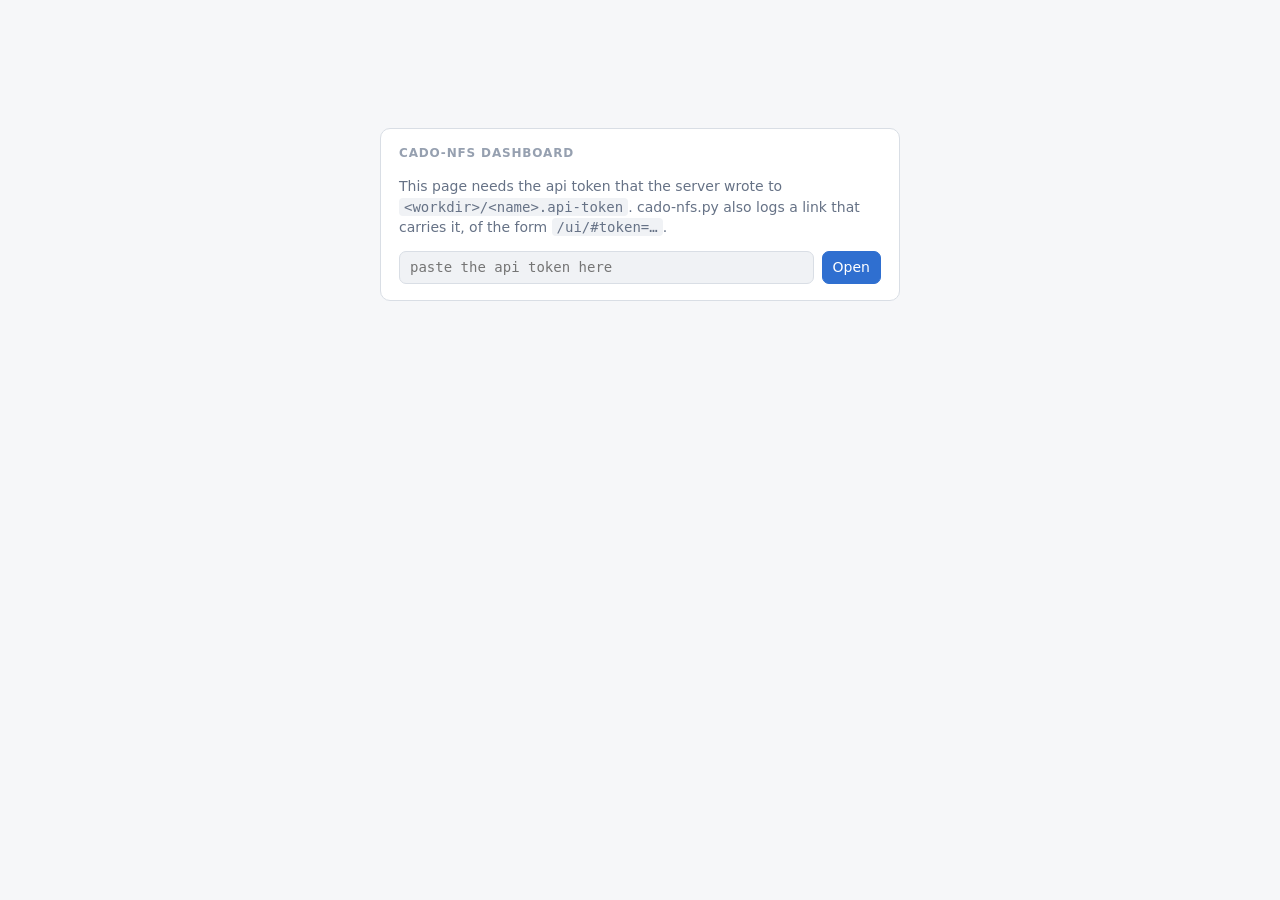
<file: scripts/cadofactor/api/ui/index.html>
<!DOCTYPE html>
<!--
  The cado-nfs dashboard.

  A static page that talks to /api/v1 and to nothing else. There is no
  build step, no package manager and no vendored third-party code: what
  you see in this directory is what runs. It is served by the api server
  itself, from scripts/cadofactor/api/ui/.
-->
<html lang="en">
<head>
<meta charset="utf-8">
<meta name="viewport" content="width=device-width, initial-scale=1">
<meta name="robots" content="noindex, nofollow">
<!--
  A referrer would leak the page url to anything this page links to.
  The token never travels in the url, but there is no reason to be
  chatty either.
-->
<meta name="referrer" content="no-referrer">
<title>cado-nfs</title>
<link rel="stylesheet" href="style.css">
<link rel="icon" href="data:image/svg+xml,&lt;svg xmlns='http://www.w3.org/2000/svg' viewBox='0 0 16 16'&gt;&lt;text y='13' font-size='13'&gt;∏&lt;/text&gt;&lt;/svg&gt;">
</head>
<body>
<div id="root">
  <main>
    <section class="card gate">
      <h2>cado-nfs dashboard</h2>
      <p>Loading…</p>
      <noscript>
        <p>This page needs JavaScript. Without it, use
        <code>cado-nfs-monitor.py</code>, which does the same thing from a
        terminal, or read <code>/api/v1/openapi.json</code> and call the
        api directly.</p>
      </noscript>
    </section>
  </main>
</div>
<script type="module" src="app.js"></script>
</body>
</html>
</file>
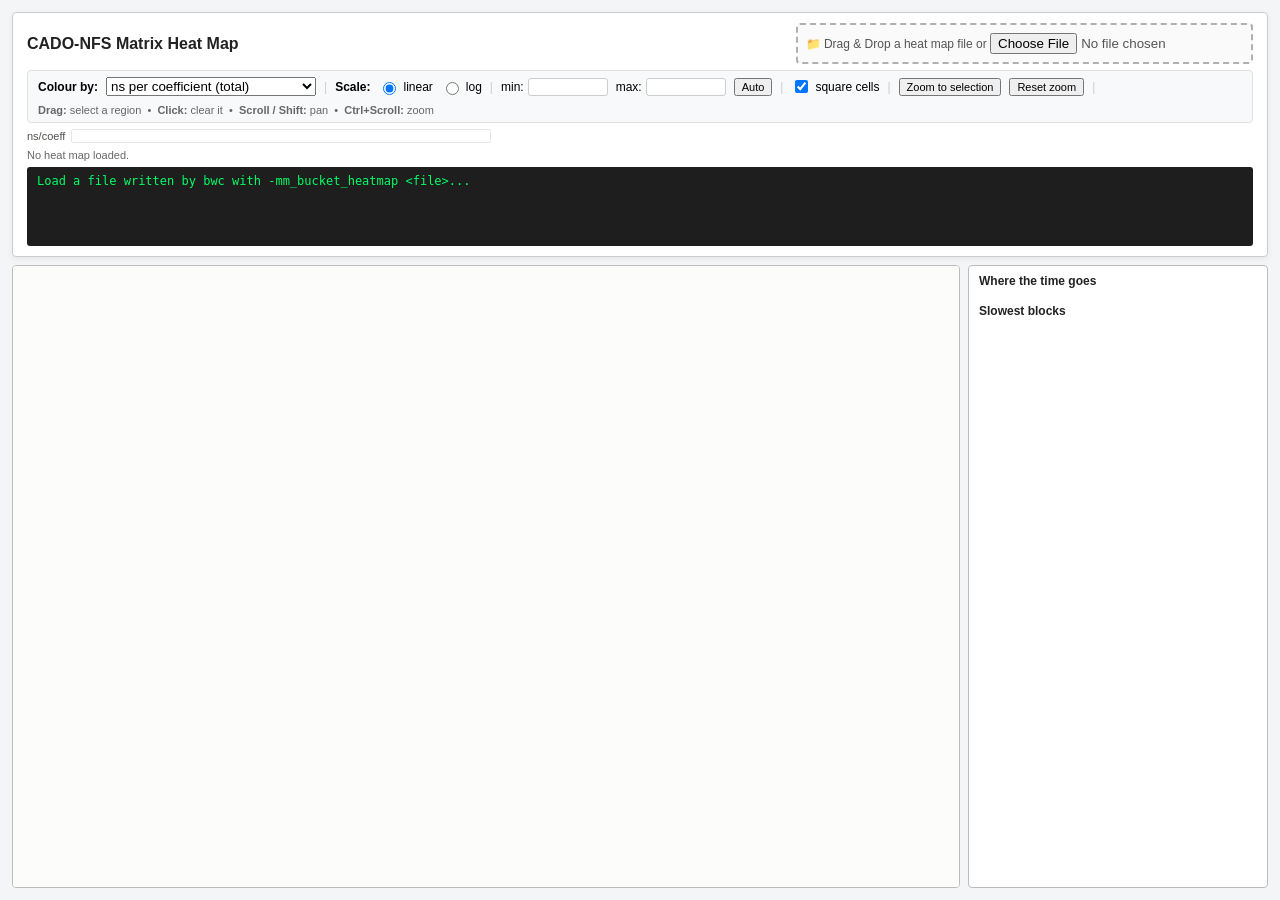
<file: scripts/bwc-heatmap/heatmap.html>
<!DOCTYPE html>
<html xmlns="http://www.w3.org/1999/xhtml" xml:lang="en" lang="en">
<head>
<meta charset="utf-8" />
<title>CADO-NFS Matrix Heat Map</title>
<style type="text/css">
  /* The block from here down to the end-of-shared marker is kept in sync
   * with scripts/chronograms/chronogram.html, so that the two viewer
   * pages look alike. Both pages are meant to stay self-contained, hence
   * the duplication rather than a shared stylesheet. */
  html, body {
    height: 100%; margin: 0; padding: 0; overflow: hidden;
    font-family: -apple-system, BlinkMacSystemFont, "Segoe UI", Roboto, sans-serif;
    background-color: #f4f5f7;
  }
  .app-container { display: flex; flex-direction: column; height: 100vh; padding: 12px; box-sizing: border-box; }

  .top-frame {
    flex: 0 0 auto; background: #ffffff; border: 1px solid #ccc;
    border-radius: 4px; padding: 10px 14px; box-shadow: 0 2px 6px rgba(0,0,0,0.06); margin-bottom: 8px;
  }
  .header-row { display: flex; justify-content: space-between; align-items: center; margin-bottom: 6px; }
  .header-title { margin: 0; font-size: 16px; color: #222; }

  /* Dropzone & Controls */
  .file-dropzone {
    border: 2px dashed #b0b0b0; background: #fafafa; border-radius: 4px;
    padding: 8px; text-align: center; font-size: 12px; color: #555; cursor: pointer; transition: all 0.2s;
  }
  .file-dropzone.dragover { background: #e8f4ff; border-color: #2b8a3e; }

  .controls-bar {
    display: flex; flex-wrap: wrap; gap: 8px; align-items: center;
    background: #f8f9fa; padding: 6px 10px; border-radius: 4px; border: 1px solid #e0e0e0; font-size: 12px; margin-top: 6px;
  }
  .controls-bar label { cursor: pointer; display: flex; align-items: center; gap: 4px; }
  .controls-bar input[type="number"] {
    padding: 2px 4px; font-size: 11px; border: 1px solid #ccc; border-radius: 3px;
  }

  .window-meta { font-size: 11px; color: #666; margin: 6px 0; }
  .legend { display: flex; flex-wrap: wrap; gap: 8px; max-height: 40px; overflow-y: auto; margin-bottom: 6px; }
  .legend-item { display: inline-flex; align-items: center; font-size: 11px; color: #444; }
  .color-box { width: 10px; height: 10px; display: inline-block; margin-right: 4px; border: 1px solid rgba(0,0,0,0.15); }

  /* Information Box: two lines for the selection, which stays until it
   * is cleared, and two for whatever the cursor is over. The height is
   * fixed rather than a minimum, so that nothing below it ever moves as
   * the mouse travels: a message that wraps past its two lines would
   * make the box grow otherwise. In a window narrow enough for that to
   * happen, the box scrolls instead. The padding is part of the height,
   * since the box sizes itself border-box. */
  #information {
    padding: 6px 10px; background: #1e1e1e; color: #00ff66;
    font-family: SFMono-Regular, Consolas, monospace; font-size: 12px; line-height: 1.4;
    border-radius: 3px; height: calc(4 * 1.4em + 12px); overflow-y: auto;
    white-space: pre-wrap; word-break: break-word;
    box-sizing: border-box;
  }
  #information .cursor-part { color: #9fe8b5; }

  /* Viewport & Native Scrollbar Container Layout */
  .viewport-layout { flex: 1 1 auto; display: flex; flex-direction: column; overflow: hidden; min-height: 0; }
  .canvas-and-vscroll { flex: 1 1 auto; display: flex; flex-direction: row; min-height: 0; }
  .chart-viewport { flex: 1 1 auto; position: relative; background: #ffffff; border: 1px solid #bbb; border-radius: 4px 0 0 0; overflow: hidden; }
  #viewport-canvas { width: 100%; height: 100%; display: block; cursor: crosshair; }
  /* ---- end of the block shared with chronogram.html ---- */

  .chart-viewport { border-radius: 4px; }
  .side-panel {
    flex: 0 0 300px; margin-left: 8px; background: #ffffff; border: 1px solid #bbb;
    border-radius: 4px; padding: 8px 10px; box-sizing: border-box; overflow-y: auto; font-size: 11px;
  }
  .side-panel h4 { margin: 0 0 6px 0; font-size: 12px; color: #222; }
  table.blocks { border-collapse: collapse; width: 100%; font-size: 11px; }
  table.blocks th, table.blocks td {
    text-align: right; padding: 2px 4px; border-bottom: 1px solid #eee;
    font-variant-numeric: tabular-nums;
  }
  table.blocks th { color: #52514e; font-weight: 600; text-align: right; }
  table.blocks td.name, table.blocks th.name { text-align: left; }
  table.blocks tr.hot td { background: #f2f7fe; }
  table.blocks tr.pickable { cursor: crosshair; }
  table.blocks tr.pickable:hover td { background: #dfeafb; }

  #colorbar-wrap { display: flex; align-items: center; gap: 6px; margin: 6px 0; font-size: 11px; color: #52514e; }
  #colorbar-scale { width: 100%; max-width: 420px; }
  #colorbar { height: 12px; border: 1px solid rgba(11,11,11,0.10); border-radius: 2px; }
  #colorbar-ticks {
    display: flex; justify-content: space-between; font-size: 10px; color: #898781;
    font-variant-numeric: tabular-nums;
  }

  /* On a narrow window the tables go under the plot rather than
   * squeezing it to nothing. */
  @media (max-width: 900px) {
    .canvas-and-vscroll { flex-direction: column; }
    .chart-viewport { flex: 1 1 60%; min-height: 200px; }
    .side-panel { flex: 0 1 auto; margin: 8px 0 0 0; max-height: 40%; }
  }
</style>
</head>
<body>
<div class="app-container">

  <div class="top-frame">
    <div class="header-row">
      <h3 class="header-title">CADO-NFS Matrix Heat Map</h3>

      <div class="file-dropzone" id="dropzone">
        📁 Drag &amp; Drop a heat map file or <input type="file" id="file-input" accept=".json,.json.gz,.json.zst,.json.zstd" style="display:inline;" />
      </div>
    </div>

    <div class="controls-bar">
      <strong>Colour by:</strong>
      <select id="metric">
        <option value="total" selected="selected">ns per coefficient (total)</option>
        <option value="dispatch">ns per coefficient (first pass)</option>
        <option value="combine">ns per coefficient (second pass)</option>
        <option value="share">share of the time</option>
        <option value="submatrix">time of the whole submatrix</option>
        <option value="density">log2 of the block density</option>
      </select>

      <span style="color:#ccc;">|</span>
      <strong>Scale:</strong>
      <label><input type="radio" name="scale-opt" value="linear" checked="checked" /> linear</label>
      <label><input type="radio" name="scale-opt" value="log" /> log</label>

      <span style="color:#ccc;">|</span>
      <label>min: <input type="number" id="input-vmin" step="any" style="width: 70px;" /></label>
      <label>max: <input type="number" id="input-vmax" step="any" style="width: 70px;" /></label>
      <button id="auto-range-btn" style="cursor:pointer; font-size:11px;">Auto</button>

      <span style="color:#ccc;">|</span>
      <label><input type="checkbox" id="square-aspect" checked="checked" /> square cells</label>

      <span style="color:#ccc;">|</span>
      <button id="zoom-sel-btn" style="cursor:pointer; font-size:11px;">Zoom to selection</button>
      <button id="reset-view-btn" style="cursor:pointer; font-size:11px;">Reset zoom</button>

      <span style="color:#ccc;">|</span>
      <span style="font-size: 11px; color: #666;">
        <strong>Drag:</strong> select a region
        &nbsp;•&nbsp;
        <strong>Click:</strong> clear it
        &nbsp;•&nbsp;
        <strong>Scroll / Shift:</strong> pan
        &nbsp;•&nbsp;
        <strong>Ctrl+Scroll:</strong> zoom
      </span>
    </div>

    <div id="colorbar-wrap">
      <span id="colorbar-label">ns/coeff</span>
      <div id="colorbar-scale">
        <div id="colorbar"></div>
        <div id="colorbar-ticks"></div>
      </div>
    </div>

    <div class="window-meta" id="meta-info">No heat map loaded.</div>
    <div id="information">Load a file written by bwc with -mm_bucket_heatmap &lt;file&gt;...</div>
  </div>

  <div class="viewport-layout">
    <div class="canvas-and-vscroll">
      <div class="chart-viewport">
        <canvas id="viewport-canvas"></canvas>
      </div>
      <div class="side-panel">
        <h4>Where the time goes</h4>
        <table class="blocks" id="type-table"><tbody></tbody></table>
        <h4 style="margin-top:10px;">Slowest blocks</h4>
        <table class="blocks" id="top-table"><tbody></tbody></table>
        <div id="sub-section" hidden="hidden">
          <h4 style="margin-top:10px;">Submatrices, slowest first</h4>
          <table class="blocks" id="sub-table"><tbody></tbody></table>
        </div>
      </div>
    </div>
  </div>

</div>

<script type="text/javascript">
//<![CDATA[

/* The sequential blue ramp, light to dark. Magnitude gets one hue: a
 * rainbow would make differences look bigger than they are. */
const RAMP = [
  "#cde2fb", "#b7d3f6", "#9ec5f4", "#86b6ef", "#6da7ec", "#5598e7",
  "#3987e5", "#2a78d6", "#256abf", "#1c5cab", "#184f95", "#104281", "#0d366b"
];
const EMPTY_COLOR = "#f0efec";   /* a block with no coefficient at all */
const SURFACE = "#fcfcfb";
const PAST_EDGE = "#f0efec";   /* beyond the edge of the matrix */
const WASH = "rgba(252,252,251,0.74)";  /* over what is not being pointed at */
const GRID = "#e1e0d9";
const AXIS = "#c3c2b7";
const MUTED = "#898781";
const INK = "#0b0b0b";

const MARGIN = { left: 62, right: 14, top: 14, bottom: 30 };

let DATA = null;        /* the parsed file */
let BLOCKS = [];        /* decorated copy of DATA.blocks */
let TOTAL_TIME = 0;     /* sum over blocks of dispatch+combine */
/* set when the file was collected from a whole mpi/thread grid */
let SUBGRID = null;
/* per-submatrix attributed time, keyed "h.v" */
let SUBTOTALS = new Map();

let metric = "total";
let scaleMode = "linear";
let squareAspect = true;
let vmin = 0, vmax = 1;
let autoRange = true;

/* the part of the matrix that is on screen, in matrix coordinates */
let view = { r0: 0, r1: 1, c0: 0, c1: 1 };
/* the current selection, in matrix coordinates, or null */
let selection = null;
/* an in-progress drag, in canvas pixels */
let drag = null;
/* the block under the cursor, or null */
let hovered = null;
/* the row of a side table being pointed at, or null */
let focus = null;

const canvas = document.getElementById("viewport-canvas");
const ctx = canvas.getContext("2d");
const infoElement = document.getElementById("information");
const metaElement = document.getElementById("meta-info");
const dropzone = document.getElementById("dropzone");
const fileInput = document.getElementById("file-input");
const metricSelect = document.getElementById("metric");
const inputVmin = document.getElementById("input-vmin");
const inputVmax = document.getElementById("input-vmax");
const colorbar = document.getElementById("colorbar");
const colorbarTicks = document.getElementById("colorbar-ticks");
const colorbarLabel = document.getElementById("colorbar-label");
const typeTable = document.getElementById("type-table").tBodies[0];
const topTable = document.getElementById("top-table").tBodies[0];
const subTable = document.getElementById("sub-table").tBodies[0];
const subSection = document.getElementById("sub-section");

/* ---------------------------------------------------------------- */
/* loading                                                          */

/* Lazy-loaded Zstandard decoder (@hpcc-js/wasm-zstd), for the browsers
 * whose DecompressionStream does not know about zstd. Fetched only when
 * a .zst file is actually dropped on the page, and only once. This is
 * the same fallback as the chronogram viewer's. */
let zstdWasmInstance = null;

async function getZstd() {
  if (!zstdWasmInstance) {
    const { Zstd } = await import("https://cdn.jsdelivr.net/npm/@hpcc-js/wasm-zstd/+esm");
    zstdWasmInstance = await Zstd.load();
  }
  return zstdWasmInstance;
}

/* bwc writes whatever the name of the file says: heat.json, heat.json.gz
 * and heat.json.zst all come out of the same parameter. Read them all. */
async function decompressAndRead(file) {
  const arrayBuffer = await file.arrayBuffer();
  const fileName = file.name.toLowerCase();

  if (fileName.endsWith(".gz") || fileName.endsWith(".gzip")) {
    const blob = new Blob([arrayBuffer]);
    const stream = blob.stream().pipeThrough(new DecompressionStream("gzip"));
    return await new Response(stream).text();
  }

  if (fileName.endsWith(".zst") || fileName.endsWith(".zstd")) {
    try {
      if (typeof DecompressionStream !== "undefined") {
        const blob = new Blob([arrayBuffer]);
        const stream = blob.stream().pipeThrough(new DecompressionStream("zstd"));
        return await new Response(stream).text();
      }
    } catch (e) {
      /* fall through to the wasm decoder */
    }

    const zstd = await getZstd();
    return new TextDecoder("utf-8").decode(
        zstd.decompress(new Uint8Array(arrayBuffer)));
  }

  return new TextDecoder("utf-8").decode(arrayBuffer);
}

async function handleFile(file) {
  if (!file) return;
  infoElement.textContent = `Reading ${file.name}...`;
  try {
    loadJSON(await decompressAndRead(file));
  } catch (err) {
    alert(`Error loading ${file.name}: ` + err.message);
    infoElement.textContent = "Error reading file.";
  }
}

function loadJSON(text) {
  const J = JSON.parse(text);
  if (!J.blocks || !J.types) throw new Error("not a heat map file");

  DATA = J;
  SUBGRID = (J.grid && J.submatrix)
    ? { nh: J.grid[0], nv: J.grid[1], nrows: J.submatrix[0], ncols: J.submatrix[1] }
    : null;
  TOTAL_TIME = 0;
  BLOCKS = J.blocks.map((b, n) => {
    const [i0, i1, j0, j1, ncoeffs, type, dispatch, combine] = b;
    TOTAL_TIME += dispatch + combine;
    return {
      n, i0, i1, j0, j1, ncoeffs, type,
      dispatch, combine, time: dispatch + combine,
      name: J.types[type] || `type ${type}`
    };
  });

  /* The submatrices are dealt with at the same time, by one thread each,
   * so their times do not add up to anything one waits for. Keep them
   * apart: within one submatrix a share of the time means something,
   * across several it does not. */
  SUBTOTALS = new Map();
  if (SUBGRID) {
    for (const b of BLOCKS) {
      const k = submatrixKey(b.i0, b.j0);
      const e = SUBTOTALS.get(k)
        || { h: Math.floor(b.i0 / SUBGRID.nrows),
             v: Math.floor(b.j0 / SUBGRID.ncols),
             time: 0, ncoeffs: 0, nblocks: 0 };
      e.time += b.time;
      e.ncoeffs += b.ncoeffs;
      e.nblocks++;
      SUBTOTALS.set(k, e);
    }
    for (const b of BLOCKS) b.sub = SUBTOTALS.get(submatrixKey(b.i0, b.j0));
  }

  view = { r0: 0, r1: J.nrows, c0: 0, c1: J.ncols };
  selection = null;

  const niter = (J.iterations[0] || 0) + (J.iterations[1] || 0);
  let meta =
    `${J.matrix || "(unnamed matrix)"} — ${fmtInt(J.nrows)} rows × ${fmtInt(J.ncols)} cols, `
    + `${fmtInt(J.ncoeffs)} coefficients in ${fmtInt(BLOCKS.length)} blocks, `
    + `${niter} iterations. `;
  if (SUBGRID) {
    /* The submatrices run side by side, so what one waits for is the
     * slowest of them, not the sum. Say that, and keep the sum for what
     * it is: processor time, not time. */
    const subs = [...SUBTOTALS.values()];
    const mean = subs.reduce((s, e) => s + e.time, 0) / subs.length;
    const slowest = Math.max(...subs.map(e => e.time));
    meta += `${SUBGRID.nh}×${SUBGRID.nv} submatrices of `
      + `${fmtInt(SUBGRID.nrows)}×${fmtInt(SUBGRID.ncols)}, dealt with at the `
      + `same time: an iteration waits for the slowest of them, `
      + `${(J.total_max * 1e3).toFixed(2)} ms of loop. By the time that the `
      + `blocks account for, the busiest submatrix is `
      + `${((slowest / mean - 1) * 100).toFixed(0)}% above the average. `
      + `Summed over the grid that is `
      + `${(J.total * 1e3).toFixed(2)} ms of processor time per iteration, `
      + `${fmtNs(J.total * 1e9 / J.ncoeffs)} ns/coeff — not something one `
      + `waits for.`;
  } else {
    meta += `${(J.total * 1e3).toFixed(2)} ms/iter for the whole loop `
      + `(${fmtNs(J.total * 1e9 / J.ncoeffs)} ns/coeff), of which `
      + `${(TOTAL_TIME * 1e3).toFixed(2)} ms is attributed to blocks.`;
  }
  metaElement.textContent = meta;

  /* nothing to say about the grid when the file describes one piece */
  const subOption = metricSelect.querySelector('option[value="submatrix"]');
  subOption.hidden = !SUBGRID;
  subOption.disabled = !SUBGRID;
  if (!SUBGRID && metric === "submatrix") metric = metricSelect.value = "total";

  autoRange = true;
  recomputeRange();
  rebuildTables();
  draw();
  hovered = null;
  setInfo();
}

/* ---------------------------------------------------------------- */
/* the metric                                                       */

function valueOf(b) {
  switch (metric) {
    case "total":    return b.ncoeffs ? b.time * 1e9 / b.ncoeffs : NaN;
    case "dispatch": return b.ncoeffs ? b.dispatch * 1e9 / b.ncoeffs : NaN;
    case "combine":  return b.ncoeffs ? b.combine * 1e9 / b.ncoeffs : NaN;
    case "share": {
      /* of its own submatrix, since the submatrices are dealt with at
       * the same time and their times do not add up to a wait */
      const d = b.sub ? b.sub.time : TOTAL_TIME;
      return d ? 100 * b.time / d : NaN;
    }
    case "submatrix":
      /* every block of a submatrix takes its colour, so that the fast
       * and the slow pieces of the grid stand out */
      return b.sub ? b.sub.time * 1e3 : NaN;
    case "density":
      if (!b.ncoeffs) return NaN;
      return Math.log2(b.ncoeffs / ((b.i1 - b.i0) * (b.j1 - b.j0)));
  }
  return NaN;
}

function metricUnit() {
  switch (metric) {
    case "share": return SUBGRID ? "% of submatrix" : "%";
    case "submatrix": return "ms/iter";
    case "density": return "log2";
    default: return "ns/coeff";
  }
}

/* Bounds from the 2nd and 98th percentile of the values, weighted by the
 * number of coefficients: a handful of tiny blocks must not set the
 * scale for the whole matrix. */
function recomputeRange() {
  if (!BLOCKS.length) return;
  const pts = BLOCKS
    .filter(b => b.ncoeffs && isFinite(valueOf(b)))
    .map(b => ({ v: valueOf(b), w: b.ncoeffs }))
    .sort((a, b) => a.v - b.v);
  if (!pts.length) { vmin = 0; vmax = 1; syncRangeInputs(); return; }

  const total = pts.reduce((s, p) => s + p.w, 0);
  const at = (q) => {
    let acc = 0;
    for (const p of pts) { acc += p.w; if (acc >= q * total) return p.v; }
    return pts[pts.length - 1].v;
  };
  vmin = at(0.02);
  vmax = at(0.98);
  if (!(vmax > vmin)) { vmin = pts[0].v; vmax = pts[pts.length - 1].v; }
  if (!(vmax > vmin)) { vmax = vmin + 1; }
  syncRangeInputs();
}

function syncRangeInputs() {
  inputVmin.value = fmtNs(vmin);
  inputVmax.value = fmtNs(vmax);
}

function normalize(v) {
  if (!isFinite(v)) return NaN;
  let lo = vmin, hi = vmax, x = v;
  if (scaleMode === "log") {
    const floor = 1e-12;
    lo = Math.log(Math.max(lo, floor));
    hi = Math.log(Math.max(hi, floor));
    x = Math.log(Math.max(v, floor));
  }
  if (!(hi > lo)) return 0.5;
  return Math.max(0, Math.min(1, (x - lo) / (hi - lo)));
}

function rampColor(t) {
  if (!isFinite(t)) return EMPTY_COLOR;
  const x = Math.max(0, Math.min(1, t)) * (RAMP.length - 1);
  const i = Math.min(RAMP.length - 2, Math.floor(x));
  const f = x - i;
  const a = hex2rgb(RAMP[i]), b = hex2rgb(RAMP[i + 1]);
  return `rgb(${Math.round(a[0] + f * (b[0] - a[0]))},`
       + `${Math.round(a[1] + f * (b[1] - a[1]))},`
       + `${Math.round(a[2] + f * (b[2] - a[2]))})`;
}

function hex2rgb(h) {
  return [parseInt(h.slice(1, 3), 16), parseInt(h.slice(3, 5), 16), parseInt(h.slice(5, 7), 16)];
}

/* ---------------------------------------------------------------- */
/* drawing                                                          */

/* The plot always takes all the room the window gives it. */
function plotRect() {
  return {
    x: MARGIN.left, y: MARGIN.top,
    w: Math.max(1, canvas.clientWidth - MARGIN.left - MARGIN.right),
    h: Math.max(1, canvas.clientHeight - MARGIN.top - MARGIN.bottom)
  };
}

/* Square cells means that a row and a column get the same number of
 * pixels. Since the plot fills the window, it is the view that has to
 * take the shape of the plot, and not the other way round: we choose how
 * much of the matrix to put in the box we are given. Widening the window
 * therefore brings more columns into view rather than stretching the
 * ones already there.
 *
 * Only ever grow the view, so that nothing that was visible drops out.
 * At the widest, that means seeing past the edge of the matrix, which is
 * what happens at the reset view of a matrix whose shape does not match
 * the window's.
 */
function fitViewToBox() {
  if (!DATA || !squareAspect) return;
  const R = plotRect();
  const dr = view.r1 - view.r0, dc = view.c1 - view.c0;
  if (!(dr > 0 && dc > 0)) return;
  const want = R.w / R.h;       /* columns per row, once on screen */
  let nr = dr, nc = dc;
  if (dc / dr < want) nc = dr * want; else nr = dc / want;
  const cr = (view.r0 + view.r1) / 2, cc = (view.c0 + view.c1) / 2;
  view = {
    r0: cr - nr / 2, r1: cr + nr / 2,
    c0: cc - nc / 2, c1: cc + nc / 2
  };
}

function colToX(j, R) { return R.x + (j - view.c0) / (view.c1 - view.c0) * R.w; }
function rowToY(i, R) { return R.y + (i - view.r0) / (view.r1 - view.r0) * R.h; }
function xToCol(x, R) { return view.c0 + (x - R.x) / R.w * (view.c1 - view.c0); }
function yToRow(y, R) { return view.r0 + (y - R.y) / R.h * (view.r1 - view.r0); }

function resizeCanvas() {
  const dpr = window.devicePixelRatio || 1;
  const rect = canvas.parentElement.getBoundingClientRect();
  canvas.width = Math.max(1, Math.round(rect.width * dpr));
  canvas.height = Math.max(1, Math.round(rect.height * dpr));
  canvas.style.width = rect.width + "px";
  canvas.style.height = rect.height + "px";
  ctx.setTransform(dpr, 0, 0, dpr, 0, 0);
}

function draw() {
  resizeCanvas();
  const W = canvas.clientWidth, H = canvas.clientHeight;
  ctx.clearRect(0, 0, W, H);
  ctx.fillStyle = SURFACE;
  ctx.fillRect(0, 0, W, H);
  if (!DATA) return;

  /* the window may have been resized since the view was last set */
  fitViewToBox();
  clampView();

  const R = plotRect();

  ctx.save();
  ctx.beginPath();
  ctx.rect(R.x, R.y, R.w, R.h);
  ctx.clip();

  /* where the matrix ends, when the view reaches past it */
  ctx.fillStyle = PAST_EDGE;
  ctx.fillRect(R.x, R.y, R.w, R.h);
  ctx.fillStyle = SURFACE;
  ctx.fillRect(colToX(0, R), rowToY(0, R),
      colToX(DATA.ncols, R) - colToX(0, R),
      rowToY(DATA.nrows, R) - rowToY(0, R));

  const paint = b => {
    const x0 = colToX(b.j0, R), x1 = colToX(b.j1, R);
    const y0 = rowToY(b.i0, R), y1 = rowToY(b.i1, R);
    if (x1 < R.x || x0 > R.x + R.w || y1 < R.y || y0 > R.y + R.h) return;
    ctx.fillStyle = b.ncoeffs ? rampColor(normalize(valueOf(b))) : EMPTY_COLOR;
    /* never let a block vanish: a sub-pixel block still gets one pixel */
    ctx.fillRect(x0, y0, Math.max(1, x1 - x0), Math.max(1, y1 - y0));
  };

  for (const b of BLOCKS) paint(b);

  /* what a row of the side tables is pointing at */
  if (focus) {
    ctx.fillStyle = WASH;
    ctx.fillRect(R.x, R.y, R.w, R.h);
    for (const b of focus.blocks) paint(b);
    ctx.strokeStyle = INK;
    ctx.lineWidth = 1;
    if (focus.rect) {
      const x0 = colToX(focus.rect.c0, R), x1 = colToX(focus.rect.c1, R);
      const y0 = rowToY(focus.rect.r0, R), y1 = rowToY(focus.rect.r1, R);
      ctx.lineWidth = 2;
      ctx.strokeRect(x0, y0, x1 - x0, y1 - y0);
    } else if (focus.blocks.length <= 40) {
      /* past a few dozen, the outlines are a thicket and the blocks
       * standing out of the wash say it well enough on their own */
      for (const b of focus.blocks) {
        const x0 = colToX(b.j0, R), x1 = colToX(b.j1, R);
        const y0 = rowToY(b.i0, R), y1 = rowToY(b.i1, R);
        if (x1 < R.x || x0 > R.x + R.w || y1 < R.y || y0 > R.y + R.h) continue;
        ctx.strokeRect(x0 + 0.5, y0 + 0.5,
            Math.max(1, x1 - x0) - 1, Math.max(1, y1 - y0) - 1);
      }
    }
  }

  /* the boundaries between the submatrices of the grid: the vectors are
   * exchanged across them, so they are where the picture really breaks */
  if (SUBGRID) {
    ctx.strokeStyle = "rgba(11,11,11,0.35)";
    ctx.lineWidth = 1;
    ctx.beginPath();
    for (let k = 1; k < SUBGRID.nh; k++) {
      const y = Math.round(rowToY(k * SUBGRID.nrows, R)) + 0.5;
      ctx.moveTo(R.x, y); ctx.lineTo(R.x + R.w, y);
    }
    for (let k = 1; k < SUBGRID.nv; k++) {
      const x = Math.round(colToX(k * SUBGRID.ncols, R)) + 0.5;
      ctx.moveTo(x, R.y); ctx.lineTo(x, R.y + R.h);
    }
    ctx.stroke();
  }

  if (selection) {
    const x0 = colToX(selection.c0, R), x1 = colToX(selection.c1, R);
    const y0 = rowToY(selection.r0, R), y1 = rowToY(selection.r1, R);
    ctx.strokeStyle = INK;
    ctx.lineWidth = 2;
    ctx.setLineDash([5, 3]);
    ctx.strokeRect(x0, y0, x1 - x0, y1 - y0);
    ctx.setLineDash([]);
  }

  ctx.restore();

  drawAxes(R);
  drawColorbar();
}

function drawAxes(R) {
  ctx.strokeStyle = AXIS;
  ctx.lineWidth = 1;
  ctx.strokeRect(R.x + 0.5, R.y + 0.5, R.w, R.h);

  ctx.fillStyle = MUTED;
  ctx.font = "10px system-ui, -apple-system, sans-serif";
  ctx.strokeStyle = GRID;

  /* a tick every 90px or so, so that labels never collide */
  const ntx = Math.max(1, Math.min(5, Math.floor(R.w / 90)));
  const nty = Math.max(1, Math.min(5, Math.floor(R.h / 40)));

  /* the view can reach past the edge of the matrix, and there are no
   * row or column numbers out there to put on the axes */
  const c0 = Math.max(0, view.c0), c1 = Math.min(DATA.ncols, view.c1);
  const r0 = Math.max(0, view.r0), r1 = Math.min(DATA.nrows, view.r1);

  ctx.textBaseline = "top";
  for (let k = 0; k <= ntx; k++) {
    const j = c0 + (c1 - c0) * k / ntx;
    const x = colToX(j, R);
    /* keep the end labels inside the plot rather than clipped */
    ctx.textAlign = k === 0 ? "left" : (k === ntx ? "right" : "center");
    ctx.fillText(fmtInt(Math.round(j)), x, R.y + R.h + 5);
  }
  ctx.textAlign = "right";
  ctx.textBaseline = "middle";
  for (let k = 0; k <= nty; k++) {
    const i = r0 + (r1 - r0) * k / nty;
    const y = rowToY(i, R);
    ctx.fillText(fmtInt(Math.round(i)), R.x - 6, y);
  }

  ctx.fillStyle = MUTED;
  ctx.textAlign = "right";
  ctx.textBaseline = "top";
  ctx.fillText("columns →", R.x + R.w, R.y + R.h + 17);
  ctx.save();
  ctx.translate(11, R.y + R.h);
  ctx.rotate(-Math.PI / 2);
  ctx.textAlign = "left";
  ctx.fillText("rows →", 0, 0);
  ctx.restore();
}

function drawColorbar() {
  const stops = RAMP.map((c, i) => `${c} ${(100 * i / (RAMP.length - 1)).toFixed(1)}%`);
  colorbar.style.background = `linear-gradient(to right, ${stops.join(", ")})`;
  colorbarLabel.textContent = metricUnit();
  colorbarTicks.innerHTML = "";
  const vals = [];
  for (let k = 0; k <= 4; k++) {
    const t = k / 4;
    if (scaleMode === "log") {
      const lo = Math.log(Math.max(vmin, 1e-12)), hi = Math.log(Math.max(vmax, 1e-12));
      vals.push(Math.exp(lo + t * (hi - lo)));
    } else {
      vals.push(vmin + t * (vmax - vmin));
    }
  }
  /* enough decimals that two consecutive ticks do not read alike */
  const step = Math.abs(vals[1] - vals[0]);
  let prec = 2;
  if (step > 0) prec = Math.max(0, Math.min(6, 1 - Math.floor(Math.log10(step))));
  for (const v of vals) {
    const span = document.createElement("span");
    span.textContent = Math.abs(v) >= 1e5 ? v.toExponential(2) : v.toFixed(prec);
    colorbarTicks.appendChild(span);
  }
}

/* ---------------------------------------------------------------- */
/* the tables -- the same information without relying on colour     */

function rebuildTables() {
  const perType = new Map();
  for (const b of BLOCKS) {
    const e = perType.get(b.name) || { n: 0, ncoeffs: 0, time: 0 };
    e.n++; e.ncoeffs += b.ncoeffs; e.time += b.time;
    perType.set(b.name, e);
  }
  typeTable.innerHTML = "";
  addRow(typeTable, ["kind", "blocks", "coeffs",
      SUBGRID ? "ms cpu" : "ms/iter", "ns/c"], true);
  const rows = [...perType.entries()].sort((a, b) => b[1].time - a[1].time);
  for (const [name, e] of rows) {
    const tr = addRow(typeTable, [name, fmtShort(e.n), fmtShort(e.ncoeffs),
      (e.time * 1e3).toFixed(3),
      e.ncoeffs ? fmtNs(e.time * 1e9 / e.ncoeffs) : "-"]);
    pickable(tr, () => ({
      blocks: BLOCKS.filter(b => b.name === name),
      rect: null,
      describe: `${name} — ${fmtInt(e.n)} blocks, `
        + `${fmtInt(e.ncoeffs)} coefficients\n`
        + `${(e.time * 1e3).toFixed(3)} ms/iter`
        + (SUBGRID ? " summed over the grid" : "")
        + ` — ${e.ncoeffs ? fmtNs(e.time * 1e9 / e.ncoeffs) : "-"} ns/coeff`
    }));
  }

  topTable.innerHTML = "";
  addRow(topTable, ["rows", "cols", "coeffs", "ns/c",
      SUBGRID ? "% sub" : "%"], true);
  const top = [...BLOCKS].sort((a, b) => b.time - a.time).slice(0, 15);
  for (const b of top) {
    /* a share of the whole would mix submatrices that run side by side */
    const d = b.sub ? b.sub.time : TOTAL_TIME;
    const tr = addRow(topTable, [
      `${fmtShort(b.i0)} + ${fmtShort(b.i1 - b.i0)}`,
      `${fmtShort(b.j0)} + ${fmtShort(b.j1 - b.j0)}`,
      fmtShort(b.ncoeffs),
      b.ncoeffs ? fmtNs(b.time * 1e9 / b.ncoeffs) : "-",
      d ? (100 * b.time / d).toFixed(1) : "-"
    ], false, true);
    pickable(tr, () => ({
      blocks: [b], rect: null, describe: describeBlock(b)
    }));
  }

  rebuildSubmatrixTable();
}

/* Which pieces of the grid are the fast ones and which are the slow
 * ones. An iteration waits for the slowest, so this is where a matrix
 * that is badly balanced shows itself. */
function rebuildSubmatrixTable() {
  subTable.innerHTML = "";
  subSection.hidden = !SUBGRID;
  if (!SUBGRID) return;

  const subs = [...SUBTOTALS.values()].sort((a, b) => b.time - a.time);
  const mean = subs.reduce((s, e) => s + e.time, 0) / subs.length;

  addRow(subTable, ["submatrix", "coeffs", "ms/iter", "ns/c", "vs avg"], true);

  /* with a big grid, only the ends of the range are worth the room */
  const show = subs.length <= 12
    ? subs.map((e, k) => ({ e, k }))
    : [...subs.slice(0, 5).map((e, k) => ({ e, k })),
       null,
       ...subs.slice(-3).map((e, k) => ({ e, k: subs.length - 3 + k }))];

  for (const row of show) {
    if (!row) { addRow(subTable, ["…", "", "", "", ""]); continue; }
    const e = row.e;
    const rel = mean ? (e.time / mean - 1) * 100 : 0;
    const tr = addRow(subTable, [
      `h${e.h}.v${e.v}`,
      fmtShort(e.ncoeffs),
      (e.time * 1e3).toFixed(3),
      e.ncoeffs ? fmtNs(e.time * 1e9 / e.ncoeffs) : "-",
      (rel >= 0 ? "+" : "") + rel.toFixed(1) + "%"
    ], false, row.k === 0);
    pickable(tr, () => ({
      blocks: BLOCKS.filter(b => b.sub === e),
      rect: { r0: e.h * SUBGRID.nrows, r1: (e.h + 1) * SUBGRID.nrows,
              c0: e.v * SUBGRID.ncols, c1: (e.v + 1) * SUBGRID.ncols },
      describe: `submatrix h${e.h}.v${e.v} — ${fmtInt(e.nblocks)} blocks, `
        + `${fmtInt(e.ncoeffs)} coefficients\n`
        + `${(e.time * 1e3).toFixed(3)} ms/iter, `
        + `${(rel >= 0 ? "+" : "") + rel.toFixed(1)}% against the average `
        + `submatrix — ${e.ncoeffs ? fmtNs(e.time * 1e9 / e.ncoeffs) : "-"} ns/coeff`
    }));
  }
}

function addRow(tbody, cells, header, hot) {
  const tr = document.createElement("tr");
  if (hot) tr.className = "hot";
  cells.forEach((c, i) => {
    const td = document.createElement(header ? "th" : "td");
    if (i === 0) td.className = "name";
    td.textContent = c;
    tr.appendChild(td);
  });
  tbody.appendChild(tr);
  return tr;
}

/* Pointing at a row of the side tables shows, on the picture, what the
 * row is talking about: the rest is washed out and the blocks concerned
 * are outlined. */
function pickable(tr, make) {
  tr.classList.add("pickable");
  tr.addEventListener("mouseenter", () => { focus = make(); setInfo(); draw(); });
  tr.addEventListener("mouseleave", () => { focus = null; setInfo(); draw(); });
}

/* ---------------------------------------------------------------- */
/* hit testing and aggregation                                      */

function blockAt(i, j) {
  for (const b of BLOCKS)
    if (i >= b.i0 && i < b.i1 && j >= b.j0 && j < b.j1) return b;
  return null;
}

/* Aggregate over a rectangle of the matrix. A block that is only partly
 * inside contributes its share, assuming its coefficients and its time
 * are spread evenly over its area. */
function aggregate(sel) {
  let ncoeffs = 0, time = 0, dispatch = 0, combine = 0, nblocks = 0, npartial = 0;
  const subs = new Set();
  for (const b of BLOCKS) {
    const or_ = Math.min(sel.r1, b.i1) - Math.max(sel.r0, b.i0);
    const oc = Math.min(sel.c1, b.j1) - Math.max(sel.c0, b.j0);
    if (or_ <= 0 || oc <= 0) continue;
    const f = (or_ / (b.i1 - b.i0)) * (oc / (b.j1 - b.j0));
    nblocks++;
    if (f < 0.999) npartial++;
    if (b.sub) subs.add(b.sub);
    ncoeffs += f * b.ncoeffs;
    dispatch += f * b.dispatch;
    combine += f * b.combine;
    time += f * b.time;
  }
  return { ncoeffs, time, dispatch, combine, nblocks, npartial,
           nsub: subs.size };
}

/* The submatrix a selection sits in, or null when it straddles several.
 * Each submatrix is one thread's whole job, so a share of one of them is
 * a share of what that thread actually has to do. */
function enclosingSubmatrix(sel) {
  if (!SUBGRID) return null;
  const h = Math.floor(sel.r0 / SUBGRID.nrows);
  const v = Math.floor(sel.c0 / SUBGRID.ncols);
  if (Math.floor((sel.r1 - 1) / SUBGRID.nrows) !== h) return null;
  if (Math.floor((sel.c1 - 1) / SUBGRID.ncols) !== v) return null;
  return SUBTOTALS.get(h + "." + v) || null;
}

/* What a time is a share of. Inside one submatrix, of that submatrix,
 * since one thread does all of it in sequence. Across several there is
 * no denominator worth printing: the submatrices are dealt with at the
 * same time, so their times do not add up to a wait. Without a grid, the
 * file describes a single piece of work and the whole of it will do. */
function shareOf(time, sub) {
  if (SUBGRID) {
    if (!sub || !sub.time) return "";
    return ` = ${(100 * time / sub.time).toFixed(1)}% of h${sub.h}.v${sub.v}`;
  }
  if (!TOTAL_TIME) return "";
  return ` = ${(100 * time / TOTAL_TIME).toFixed(1)}% of the attributed time`;
}

function describeSelection(sel) {
  const a = aggregate(sel);
  const nr = sel.r1 - sel.r0, nc = sel.c1 - sel.c0;
  const area = 100 * nr * nc / DATA.nrows / DATA.ncols;
  const sub = enclosingSubmatrix(sel);
  const lines = [
    `rows ${fmtInt(sel.r0)} + ${fmtInt(nr)}   cols ${fmtInt(sel.c0)} + ${fmtInt(nc)}`
    + (sub ? ` [h${sub.h}.v${sub.v}]` : "")
    + `   (${area.toFixed(2)}% of the matrix, ${a.nblocks} blocks`
    + (a.npartial ? `, ${a.npartial} partly` : "")
    + (SUBGRID && !sub ? `, over ${a.nsub} submatrices` : "") + ")",
    `${fmtInt(Math.round(a.ncoeffs))} coefficients (log2 density `
    + `${a.ncoeffs ? Math.log2(a.ncoeffs / (nr * nc)).toFixed(2) : "-"}) — `
    + `${(a.time * 1e3).toFixed(3)} ms/iter`
    + shareOf(a.time, sub)
    + ` — ${a.ncoeffs ? fmtNs(a.time * 1e9 / a.ncoeffs) : "-"} ns/coeff`
    + (a.combine > 0
        ? ` (${fmtNs(a.dispatch * 1e9 / a.ncoeffs)} + ${fmtNs(a.combine * 1e9 / a.ncoeffs)})`
        : "")
  ];
  return lines.join("\n");
}

/* which piece of the mpi/thread grid a point belongs to */
function submatrixKey(i, j) {
  const h = Math.min(SUBGRID.nh - 1, Math.floor(i / SUBGRID.nrows));
  const v = Math.min(SUBGRID.nv - 1, Math.floor(j / SUBGRID.ncols));
  return h + "." + v;
}

function submatrixOf(i, j) {
  return SUBGRID ? ` [h${submatrixKey(i, j).replace(".", ".v")}]` : "";
}

function describeBlock(b) {
  const nr = b.i1 - b.i0, nc = b.j1 - b.j0;
  return `${b.name} block #${b.n}${submatrixOf(b.i0, b.j0)} — `
    + `rows ${fmtInt(b.i0)} + ${fmtInt(nr)}   cols ${fmtInt(b.j0)} + ${fmtInt(nc)}\n`
    + `${fmtInt(b.ncoeffs)} coefficients (log2 density `
    + `${b.ncoeffs ? Math.log2(b.ncoeffs / (nr * nc)).toFixed(2) : "-"}) — `
    + `${(b.time * 1e3).toFixed(3)} ms/iter`
    + shareOf(b.time, b.sub)
    + ` — `
    + `${b.ncoeffs ? fmtNs(b.time * 1e9 / b.ncoeffs) : "-"} ns/coeff`
    + (b.combine > 0
        ? ` (${fmtNs(b.dispatch * 1e9 / b.ncoeffs)} first pass + ${fmtNs(b.combine * 1e9 / b.ncoeffs)} second pass)`
        : "");
}

/* ---------------------------------------------------------------- */
/* formatting                                                       */

/* The box holds two lines about the selection and two about whatever is
 * under the cursor. The selection stays until it is cleared, so its
 * measurement stays on screen while the mouse wanders. Both halves are
 * always exactly two lines, so the box never resizes. */
const NO_SELECTION =
  "selection  none — drag over the picture to measure a region\n"
  + "           and to read what share of the time it takes.";
const NO_CURSOR =
  "cursor     nothing under the cursor\n"
  + "           scroll to pan, shift-scroll sideways, ctrl-scroll to zoom.";

/* label, then exactly two lines, the second one indented under the
 * first so that the two halves of the box stay apart at a glance */
function twoLines(label, text) {
  const l = String(text).split("\n");
  while (l.length < 2) l.push("");
  return label + l[0] + "\n" + " ".repeat(label.length) + l[1];
}

function setInfo() {
  const sel = selection
    ? twoLines("selection  ", describeSelection(selection))
    : NO_SELECTION;
  const cur = focus ? twoLines("pointed at ", focus.describe)
    : hovered ? twoLines("cursor     ", describeBlock(hovered))
    : NO_CURSOR;
  infoElement.textContent = "";
  infoElement.appendChild(document.createTextNode(sel + "\n"));
  const span = document.createElement("span");
  span.className = "cursor-part";
  span.textContent = cur;
  infoElement.appendChild(span);
}

function fmtInt(n) {
  if (!isFinite(n)) return "-";
  return Math.round(n).toString();
}
/* short enough to keep the side tables on one line each */
function fmtShort(n) {
  if (!isFinite(n)) return "-";
  const a = Math.abs(n);
  if (a >= 1e6) return (n / 1e6).toFixed(a >= 1e7 ? 0 : 1) + "M";
  if (a >= 1e4) return (n / 1e3).toFixed(a >= 1e5 ? 0 : 1) + "k";
  return Math.round(n).toString();
}
function fmtNs(v) {
  if (!isFinite(v)) return "-";
  const a = Math.abs(v);
  if (a === 0) return "0";
  if (a < 0.01 || a >= 1e5) return v.toExponential(2);
  return v.toFixed(a < 1 ? 3 : 2);
}

/* ---------------------------------------------------------------- */
/* events                                                           */

fileInput.addEventListener("change", (e) => {
  if (e.target.files.length) handleFile(e.target.files[0]);
});
dropzone.addEventListener("dragover", (e) => { e.preventDefault(); dropzone.classList.add("dragover"); });
dropzone.addEventListener("dragleave", () => dropzone.classList.remove("dragover"));
dropzone.addEventListener("drop", (e) => {
  e.preventDefault();
  dropzone.classList.remove("dragover");
  if (e.dataTransfer.files.length) handleFile(e.dataTransfer.files[0]);
});

metricSelect.addEventListener("change", () => {
  metric = metricSelect.value;
  if (autoRange) recomputeRange();
  draw();
});

for (const el of document.querySelectorAll('input[name="scale-opt"]')) {
  el.addEventListener("change", () => {
    scaleMode = document.querySelector('input[name="scale-opt"]:checked').value;
    draw();
  });
}

for (const el of [inputVmin, inputVmax]) {
  el.addEventListener("change", () => {
    const a = parseFloat(inputVmin.value), b = parseFloat(inputVmax.value);
    if (isFinite(a) && isFinite(b) && b > a) { vmin = a; vmax = b; autoRange = false; draw(); }
    else syncRangeInputs();
  });
}

document.getElementById("auto-range-btn").addEventListener("click", () => {
  autoRange = true; recomputeRange(); draw();
});

document.getElementById("zoom-sel-btn").addEventListener("click", () => {
  if (!selection) return;
  view = { ...selection };
  selection = null;
  setInfo();
  draw();
});

document.getElementById("reset-view-btn").addEventListener("click", () => {
  if (!DATA) return;
  view = { r0: 0, r1: DATA.nrows, c0: 0, c1: DATA.ncols };
  selection = null;
  setInfo();
  draw();
});

canvas.addEventListener("mousedown", (e) => {
  if (!DATA) return;
  const p = canvasPoint(e);
  drag = { x0: p.x, y0: p.y, x1: p.x, y1: p.y };
});

canvas.addEventListener("mousemove", (e) => {
  if (!DATA) return;
  const p = canvasPoint(e);
  const R = plotRect();
  if (drag) {
    drag.x1 = p.x; drag.y1 = p.y;
    selection = dragToSelection(drag, R);
    setInfo();
    draw();
    return;
  }
  const i = Math.floor(yToRow(p.y, R)), j = Math.floor(xToCol(p.x, R));
  hovered = (i >= 0 && i < DATA.nrows && j >= 0 && j < DATA.ncols)
    ? blockAt(i, j) : null;
  setInfo();
});

canvas.addEventListener("mouseup", () => {
  if (!drag) return;
  const moved = Math.abs(drag.x1 - drag.x0) > 3 || Math.abs(drag.y1 - drag.y0) > 3;
  if (!moved) selection = null;
  drag = null;
  setInfo();
  draw();
});

canvas.addEventListener("mouseleave", () => {
  drag = null;
  hovered = null;
  setInfo();
});

/* Keep the view inside the matrix, and never wider than the matrix. */
/* Keep the matrix in sight without ever changing the shape of the view:
 * an axis that shows more than the matrix has is centred on it, and one
 * that shows less is kept inside it. */
function clampView() {
  const dr = Math.max(1, view.r1 - view.r0);
  const dc = Math.max(1, view.c1 - view.c0);
  const r0 = dr >= DATA.nrows ? (DATA.nrows - dr) / 2
    : Math.max(0, Math.min(DATA.nrows - dr, view.r0));
  const c0 = dc >= DATA.ncols ? (DATA.ncols - dc) / 2
    : Math.max(0, Math.min(DATA.ncols - dc, view.c0));
  view = { r0, r1: r0 + dr, c0, c1: c0 + dc };
}

canvas.addEventListener("wheel", (e) => {
  if (!DATA) return;
  e.preventDefault();

  const R = plotRect();
  const p = canvasPoint(e);
  const delta = e.deltaY || e.deltaX;
  if (!delta) return;

  if (e.ctrlKey || e.metaKey) {
    /* zoom both axes about the cursor, so that whatever is under it
     * stays under it */
    const f = delta > 0 ? 1.15 : 1 / 1.15;
    const fr = Math.max(0, Math.min(1, (p.y - R.y) / R.h));
    const fc = Math.max(0, Math.min(1, (p.x - R.x) / R.w));
    const dr = view.r1 - view.r0, dc = view.c1 - view.c0;
    const anchorR = view.r0 + fr * dr;
    const anchorC = view.c0 + fc * dc;
    /* One factor for both axes: scaling them separately would change the
     * shape of what is on screen, which is a stretch rather than a zoom.
     * Zooming out stops once the whole matrix is in view, and zooming in
     * once a single row or column is left. */
    let g = f;
    g = Math.min(g, Math.max(1, DATA.nrows / dr, DATA.ncols / dc));
    g = Math.max(g, Math.min(1, 1 / dr, 1 / dc));
    const sr = dr * g;
    const sc = dc * g;
    view = {
      r0: anchorR - fr * sr, r1: anchorR - fr * sr + sr,
      c0: anchorC - fc * sc, c1: anchorC - fc * sc + sc
    };
  } else if (e.shiftKey || Math.abs(e.deltaX) > Math.abs(e.deltaY)) {
    const step = 0.15 * (view.c1 - view.c0) * Math.sign(delta);
    view = { ...view, c0: view.c0 + step, c1: view.c1 + step };
  } else {
    const step = 0.15 * (view.r1 - view.r0) * Math.sign(delta);
    view = { ...view, r0: view.r0 + step, r1: view.r1 + step };
  }

  clampView();
  draw();
}, { passive: false });

document.getElementById("square-aspect").addEventListener("change", (e) => {
  squareAspect = e.target.checked;
  draw();
});

function canvasPoint(e) {
  const r = canvas.getBoundingClientRect();
  return { x: e.clientX - r.left, y: e.clientY - r.top };
}

function dragToSelection(d, R) {
  const c0 = Math.round(xToCol(Math.min(d.x0, d.x1), R));
  const c1 = Math.round(xToCol(Math.max(d.x0, d.x1), R));
  const r0 = Math.round(yToRow(Math.min(d.y0, d.y1), R));
  const r1 = Math.round(yToRow(Math.max(d.y0, d.y1), R));
  const sel = {
    c0: Math.max(0, Math.min(DATA.ncols, c0)),
    c1: Math.max(0, Math.min(DATA.ncols, c1)),
    r0: Math.max(0, Math.min(DATA.nrows, r0)),
    r1: Math.max(0, Math.min(DATA.nrows, r1))
  };
  if (sel.c1 <= sel.c0 || sel.r1 <= sel.r0) return null;
  return sel;
}

window.addEventListener("resize", () => draw());

draw();
//]]>
</script>
</body>
</html>
</file>
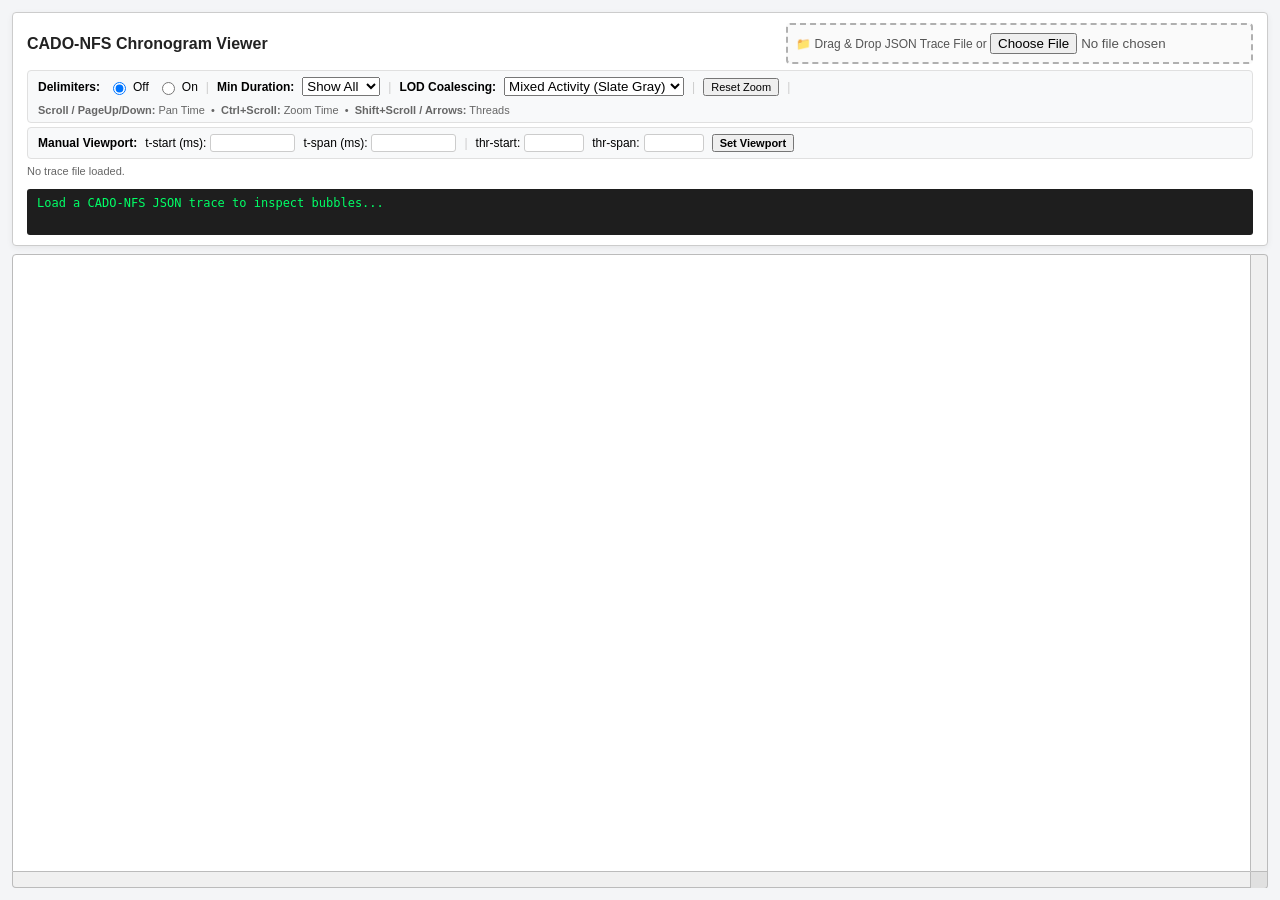
<file: scripts/chronograms/chronogram.html>
<!DOCTYPE html>
<html xmlns="http://www.w3.org/1999/xhtml" xml:lang="en" lang="en">
<head>
<meta charset="utf-8" />
<title>CADO-NFS Chronogram Viewer</title>
<style type="text/css">
  html, body {
    height: 100%; margin: 0; padding: 0; overflow: hidden;
    font-family: -apple-system, BlinkMacSystemFont, "Segoe UI", Roboto, sans-serif;
    background-color: #f4f5f7;
  }
  .app-container { display: flex; flex-direction: column; height: 100vh; padding: 12px; box-sizing: border-box; }
  
  .top-frame {
    flex: 0 0 auto; background: #ffffff; border: 1px solid #ccc;
    border-radius: 4px; padding: 10px 14px; box-shadow: 0 2px 6px rgba(0,0,0,0.06); margin-bottom: 8px;
  }
  .header-row { display: flex; justify-content: space-between; align-items: center; margin-bottom: 6px; }
  .header-title { margin: 0; font-size: 16px; color: #222; }

  /* Dropzone & Controls */
  .file-dropzone {
    border: 2px dashed #b0b0b0; background: #fafafa; border-radius: 4px;
    padding: 8px; text-align: center; font-size: 12px; color: #555; cursor: pointer; transition: all 0.2s;
  }
  .file-dropzone.dragover { background: #e8f4ff; border-color: #2b8a3e; }

  .controls-bar {
    display: flex; flex-wrap: wrap; gap: 8px; align-items: center;
    background: #f8f9fa; padding: 6px 10px; border-radius: 4px; border: 1px solid #e0e0e0; font-size: 12px; margin-top: 6px;
  }
  .controls-bar label { cursor: pointer; display: flex; align-items: center; gap: 4px; }
  .controls-bar input[type="number"] {
    padding: 2px 4px; font-size: 11px; border: 1px solid #ccc; border-radius: 3px;
  }

  .window-meta { font-size: 11px; color: #666; margin: 6px 0; }
  .legend { display: flex; flex-wrap: wrap; gap: 8px; max-height: 40px; overflow-y: auto; margin-bottom: 6px; }
  .legend-item { display: inline-flex; align-items: center; font-size: 11px; color: #444; }
  .color-box { width: 10px; height: 10px; display: inline-block; margin-right: 4px; border: 1px solid rgba(0,0,0,0.15); }

  /* Information Box guaranteed 2-lines tall to prevent layout jitter.
   * The box sizes itself border-box, so the padding has to be counted in
   * the height too, or a second line makes the box grow after all. */
  #information {
    padding: 6px 10px; background: #1e1e1e; color: #00ff66;
    font-family: SFMono-Regular, Consolas, monospace; font-size: 12px; line-height: 1.4;
    border-radius: 3px; min-height: calc(2 * 1.4em + 12px);
    white-space: pre-wrap; word-break: break-word;
    box-sizing: border-box;
  }

  /* Viewport & Native Scrollbar Container Layout */
  .viewport-layout { flex: 1 1 auto; display: flex; flex-direction: column; overflow: hidden; min-height: 0; }
  .canvas-and-vscroll { flex: 1 1 auto; display: flex; flex-direction: row; min-height: 0; }
  .chart-viewport { flex: 1 1 auto; position: relative; background: #ffffff; border: 1px solid #bbb; border-radius: 4px 0 0 0; overflow: hidden; }
  #viewport-canvas { width: 100%; height: 100%; display: block; cursor: crosshair; }

  /* Native Scrollbar Windows */
  .v-scroll-box {
    width: 16px; flex: 0 0 16px; overflow-y: scroll; overflow-x: hidden;
    background: #f0f0f0; border: 1px solid #bbb; border-left: none; border-radius: 0 4px 0 0;
  }
  .v-scroll-dummy { width: 1px; height: 1px; }

  .h-scroll-row { display: flex; flex-direction: row; height: 16px; flex: 0 0 16px; }
  .h-scroll-box {
    flex: 1 1 auto; overflow-x: scroll; overflow-y: hidden;
    background: #f0f0f0; border: 1px solid #bbb; border-top: none; border-radius: 0 0 0 4px;
  }
  .h-scroll-dummy { height: 1px; width: 1px; }
  .scroll-corner {
    width: 16px; height: 16px; flex: 0 0 16px;
    background: #e0e0e0; border: 1px solid #bbb; border-top: none; border-left: none; border-radius: 0 0 4px 0;
  }
</style>
</head>

<body>
<div class="app-container">

  <div class="top-frame">
    <div class="header-row">
      <h3 class="header-title">CADO-NFS Chronogram Viewer</h3>
      
      <!-- Dropzone -->
      <div class="file-dropzone" id="dropzone">
        📁 Drag & Drop JSON Trace File or <input type="file" id="file-input" accept=".json,.json.gz,.json.zst,.json.zstd" style="display:inline;" />
      </div>
    </div>

    <!-- Controls Row 1 -->
    <div class="controls-bar">
      <strong>Delimiters:</strong>
      <label><input type="radio" name="border-opt" value="none" checked="checked" /> Off</label>
      <label><input type="radio" name="border-opt" value="top" /> On</label>
      
      <span style="color:#ccc;">|</span>
      <strong>Min Duration:</strong>
      <select id="duration-filter">
        <option value="0">Show All</option>
        <option value="0.000001">> 1 µs</option>
        <option value="0.000010">> 10 µs</option>
        <option value="0.000100">> 100 µs</option>
        <option value="0.001000">> 1 ms</option>
        <option value="0.010000">> 10 ms</option>
        <option value="0.100000">> 100 ms</option>
      </select>

      <span style="color:#ccc;">|</span>
      <strong>LOD Coalescing:</strong>
      <select id="lod-mode">
        <option value="mixed" selected="selected">Mixed Activity (Slate Gray)</option>
        <option value="strict">Same Category Only</option>
        <option value="disabled">Disabled (Full Detail)</option>
      </select>

      <span style="color:#ccc;">|</span>
      <button id="reset-view-btn" style="cursor:pointer; font-size:11px;">Reset Zoom</button>

      <span style="color:#ccc;">|</span>
      <span style="font-size: 11px; color: #666;">
        <strong>Scroll / PageUp/Down:</strong> Pan Time
        &nbsp;•&nbsp;
        <strong>Ctrl+Scroll:</strong> Zoom Time
        &nbsp;•&nbsp;
        <strong>Shift+Scroll / Arrows:</strong> Threads
      </span>
    </div>

    <!-- Controls Row 2: Dedicated Manual Viewport Row -->
    <div class="controls-bar" style="margin-top: 4px;">
      <strong>Manual Viewport:</strong>
      <label>t-start (ms): <input type="number" id="input-t-start" step="any" style="width: 75px;" /></label>
      <label>t-span (ms): <input type="number" id="input-t-span" step="any" style="width: 75px;" /></label>
      <span style="color:#ccc;">|</span>
      <label>thr-start: <input type="number" id="input-thr-start" step="any" style="width: 50px;" /></label>
      <label>thr-span: <input type="number" id="input-thr-span" step="any" style="width: 50px;" /></label>
      <button id="apply-viewport-btn" style="cursor:pointer; font-size:11px; font-weight:bold;">Set Viewport</button>
    </div>

    <div class="window-meta" id="meta-info">No trace file loaded.</div>
    <div class="legend" id="legend-container"></div>
    <div id="information">Load a CADO-NFS JSON trace to inspect bubbles...</div>
  </div>

  <div class="viewport-layout">
    <div class="canvas-and-vscroll">
      <div class="chart-viewport">
        <canvas id="viewport-canvas"></canvas>
      </div>
      <div id="v-scrollbar-box" class="v-scroll-box">
        <div id="v-scroll-dummy" class="v-scroll-dummy"></div>
      </div>
    </div>
    <div class="h-scroll-row">
      <div id="h-scrollbar-box" class="h-scroll-box">
        <div id="h-scroll-dummy" class="h-scroll-dummy"></div>
      </div>
      <div class="scroll-corner"></div>
    </div>
  </div>

</div>

<script type="text/javascript">
//<![CDATA[
let TRACE_DATA = null;
let THREADS = [];
let CATEGORY_NAMES = [];
let CATEGORY_COLORS = [];

let winStart = 0, winEnd = 0, totalSpan = 0;

// --- Viewport State ---
let viewStart = 0.0;
let viewSpan = 0.0;

let viewThreadStart = 0.0;
let viewThreadSpan = 0.0;

let showDelimiters = false;
let minDurationThreshold = 0;
let lodMode = "mixed"; // "mixed", "strict", "disabled"
const LOD_THRESHOLD_COUNT = 20000;

let activeBubble = null;
let renderScheduled = false;

// Tracking for automatic post-render hover updates
let lastMouseX = -1;
let lastMouseY = -1;

// Flag to break event loops between scrollbar listeners and render updates
let isSyncingScrollbars = false;

// Debug Counters
let candidateEventCount = 0;
let renderedShapeCount = 0;
let isLODActive = false;

const LEFT_MARGIN = 75, RIGHT_MARGIN = 20, HEADER_HEIGHT = 30, BOTTOM_MARGIN = 20;
const MIXED_COLOR = "#6c757d"; // Slate Gray for mixed sub-pixel tasks

// Color generator
const PREDEFINED_COLORS = {
  "INIT": "rgb(78, 121, 167)", "SKEWGAUSS": "rgb(242, 142, 43)", "ADJUST": "rgb(225, 87, 89)",
  "ALLOC": "rgb(118, 183, 178)", "FIB": "rgb(89, 161, 79)", "SSS": "rgb(237, 201, 72)",
  "PBR": "rgb(176, 122, 161)", "ECM": "rgb(255, 157, 167)", "DS": "rgb(156, 117, 95)",
  "PCLAT": "rgb(186, 176, 172)", "SLICING": "rgb(92, 192, 222)", "BOTCHED": "rgb(200, 0, 0)"
};

function getCategoryColor(cat) {
  if (PREDEFINED_COLORS[cat.toUpperCase()]) return PREDEFINED_COLORS[cat.toUpperCase()];
  let hash = 0;
  for (let i = 0; i < cat.length; i++) hash = cat.charCodeAt(i) + ((hash << 5) - hash);
  const hue = Math.abs(hash % 360);
  return `hsl(${hue}, 65%, 55%)`;
}

// Read URL Query Parameters
function getUrlParams() {
  const urlParams = new URLSearchParams(window.location.search);
  return {
    tStart: urlParams.has('t_start') ? parseFloat(urlParams.get('t_start')) : null,
    tSpan: urlParams.has('t_span') ? parseFloat(urlParams.get('t_span')) : null,
    thrStart: urlParams.has('thr_start') ? parseFloat(urlParams.get('thr_start')) : null,
    thrSpan: urlParams.has('thr_span') ? parseFloat(urlParams.get('thr_span')) : null
  };
}

// Update URL bar query parameters without reloading the page
function updateUrlParams() {
  if (!TRACE_DATA) return;
  const url = new URL(window.location);
  url.searchParams.set('t_start', (viewStart * 1000).toFixed(2));
  url.searchParams.set('t_span', (viewSpan * 1000).toFixed(2));
  url.searchParams.set('thr_start', viewThreadStart.toFixed(1));
  url.searchParams.set('thr_span', viewThreadSpan.toFixed(1));
  window.history.replaceState({}, '', url);
}

// --- Call Stack Reconstruction ---
function annotateHierarchy() {
  if (!TRACE_DATA) return;

  for (const threadId in TRACE_DATA) {
    const events = TRACE_DATA[threadId];
    if (!events || events.length === 0) continue;

    events.sort((a, b) => (a[0] !== b[0] ? a[0] - b[0] : b[1] - a[1]));

    const stack = [];

    for (let i = 0; i < events.length; i++) {
      const e = events[i];
      const eStart = e[0];

      while (stack.length > 0) {
        const top = stack[stack.length - 1];
        const topEnd = top[0] + top[1];
        if (topEnd <= eStart + 1e-9) {
          stack.pop();
        } else {
          break;
        }
      }

      e.depth = stack.length;
      e.parents = stack.slice();
      stack.push(e);
    }
  }
}

document.addEventListener("DOMContentLoaded", () => {
  const canvas = document.getElementById("viewport-canvas");
  const ctx = canvas.getContext("2d");
  const infoElement = document.getElementById("information");
  const metaElement = document.getElementById("meta-info");
  const legendElement = document.getElementById("legend-container");
  const dropzone = document.getElementById("dropzone");
  const fileInput = document.getElementById("file-input");

  const vScrollBox = document.getElementById("v-scrollbar-box");
  const vScrollDummy = document.getElementById("v-scroll-dummy");
  const hScrollBox = document.getElementById("h-scrollbar-box");
  const hScrollDummy = document.getElementById("h-scroll-dummy");

  const inputTStart = document.getElementById("input-t-start");
  const inputTSpan = document.getElementById("input-t-span");
  const inputThrStart = document.getElementById("input-thr-start");
  const inputThrSpan = document.getElementById("input-thr-span");
  const applyBtn = document.getElementById("apply-viewport-btn");

  function resizeCanvas() {
    const rect = canvas.parentElement.getBoundingClientRect();
    canvas.width = rect.width;
    canvas.height = rect.height;
    render();
    syncScrollbars();
  }

  // Synchronize scrollbars with view state
  function syncScrollbars() {
    if (!TRACE_DATA || totalSpan <= 0 || THREADS.length === 0) return;

    isSyncingScrollbars = true;

    // 1. Vertical Time Scrollbar
    const vBoxH = vScrollBox.clientHeight;
    if (vBoxH > 0 && viewSpan > 0) {
      const vDummyH = Math.max(vBoxH, Math.round(vBoxH * (totalSpan / viewSpan)));
      vScrollDummy.style.height = `${vDummyH}px`;

      const vScrollMax = vDummyH - vBoxH;
      if (vScrollMax > 0 && (totalSpan - viewSpan) > 0) {
        vScrollBox.scrollTop = (viewStart / (totalSpan - viewSpan)) * vScrollMax;
      } else {
        vScrollBox.scrollTop = 0;
      }
    }

    // 2. Horizontal Thread Scrollbar
    const hBoxW = hScrollBox.clientWidth;
    if (hBoxW > 0 && viewThreadSpan > 0) {
      const hDummyW = Math.max(hBoxW, Math.round(hBoxW * (THREADS.length / viewThreadSpan)));
      hScrollDummy.style.width = `${hDummyW}px`;

      const hScrollMax = hDummyW - hBoxW;
      if (hScrollMax > 0 && (THREADS.length - viewThreadSpan) > 0) {
        hScrollBox.scrollLeft = (viewThreadStart / (THREADS.length - viewThreadSpan)) * hScrollMax;
      } else {
        hScrollBox.scrollLeft = 0;
      }
    }

    isSyncingScrollbars = false;
  }

  // Synchronize manual entry fields in control bar
  function syncInputFields() {
    if (!TRACE_DATA) return;
    if (document.activeElement !== inputTStart) inputTStart.value = (viewStart * 1000).toFixed(2);
    if (document.activeElement !== inputTSpan) inputTSpan.value = (viewSpan * 1000).toFixed(2);
    if (document.activeElement !== inputThrStart) inputThrStart.value = viewThreadStart.toFixed(1);
    if (document.activeElement !== inputThrSpan) inputThrSpan.value = viewThreadSpan.toFixed(1);
  }

  // Apply manual entry values from control bar
  function applyManualInputs() {
    if (!TRACE_DATA) return;

    const tStartMs = parseFloat(inputTStart.value);
    const tSpanMs = parseFloat(inputTSpan.value);
    const thrStart = parseFloat(inputThrStart.value);
    const thrSpan = parseFloat(inputThrSpan.value);

    if (!isNaN(tSpanMs) && tSpanMs > 0) {
      viewSpan = tSpanMs / 1000;
    }
    if (!isNaN(tStartMs)) {
      viewStart = Math.max(0, Math.min(totalSpan - viewSpan, tStartMs / 1000));
    }

    if (!isNaN(thrSpan) && thrSpan > 0) {
      viewThreadSpan = Math.max(1.0, Math.min(THREADS.length, thrSpan));
    }
    if (!isNaN(thrStart)) {
      viewThreadStart = Math.max(0, Math.min(THREADS.length - viewThreadSpan, thrStart));
    }

    scheduleRender("Manual Viewport Set");
  }

  // Transient action message display
  function updateViewFeedback(actionLabel) {
    if (!TRACE_DATA || THREADS.length === 0) return;

    const spanMs = (viewSpan * 1000).toFixed(2);
    const startMs = (viewStart * 1000).toFixed(2);
    const endMs = ((viewStart + viewSpan) * 1000).toFixed(2);

    const firstThrIdx = Math.max(0, Math.floor(viewThreadStart));
    const lastThrIdx = Math.min(THREADS.length - 1, Math.ceil(viewThreadStart + viewThreadSpan) - 1);
    const thrCount = Math.round(viewThreadSpan);

    const firstThr = THREADS[firstThrIdx] !== undefined ? `T${THREADS[firstThrIdx]}` : '';
    const lastThr = THREADS[lastThrIdx] !== undefined ? `T${THREADS[lastThrIdx]}` : '';
    const thrRangeStr = (firstThr === lastThr) ? firstThr : `${firstThr}–${lastThr}`;

    const prefix = actionLabel ? `⏳ [${actionLabel}] ` : '';
    infoElement.textContent = `${prefix}Time: +${startMs}ms to +${endMs}ms (${spanMs}ms span) | Threads: ${thrRangeStr} (${thrCount} visible)`;
  }

  function scheduleRender(actionLabel) {
    updateViewFeedback(actionLabel);
    if (!renderScheduled) {
      renderScheduled = true;
      setTimeout(() => {
        requestAnimationFrame(() => {
          render();
          syncScrollbars();
          syncInputFields();
          updateUrlParams();
          updateHover(lastMouseX, lastMouseY); // Auto-update hover message over current pixel
          renderScheduled = false;
        });
      }, 0);
    }
  }

  // --- Load JSON File ---
  function loadJSON(jsonText) {
    try {
      const data = JSON.parse(jsonText);
      TRACE_DATA = data.events;
     
      if ("format" in data) {
          const expected_format = 20260727;
          if (data.format != expected_format) {
              alert(`Data format not understood (got ${data.format}, expected ${expected_format})`);
          }
          /* convert start [0], duration [1], and CPU time [3] to seconds */
          winStart = data.win_start / 1e9;
          winEnd = data.win_end / 1e9;
          for (const threadId in TRACE_DATA) {
            const events = TRACE_DATA[threadId];
            for (let i = 0; i < events.length; i++) {
              events[i][0] /= 1e9; // start
              events[i][1] /= 1e9; // duration
              events[i][3] /= 1e9; // CPU metric
            }
          }
      } else {
          winStart = data.win_start;
          winEnd = data.win_end;
      }

      totalSpan = winEnd - winStart;

      annotateHierarchy();

      THREADS = Object.keys(TRACE_DATA).map(Number).sort((a, b) => a - b);
      
      // Check for Query String URL parameters
      const params = getUrlParams();

      viewSpan = (params.tSpan !== null && !isNaN(params.tSpan) && params.tSpan > 0) 
        ? (params.tSpan / 1000) 
        : totalSpan;

      viewStart = (params.tStart !== null && !isNaN(params.tStart)) 
        ? Math.max(0, Math.min(totalSpan - viewSpan, params.tStart / 1000)) 
        : 0.0;

      viewThreadSpan = (params.thrSpan !== null && !isNaN(params.thrSpan) && params.thrSpan > 0) 
        ? Math.max(1.0, Math.min(THREADS.length, params.thrSpan)) 
        : THREADS.length;

      viewThreadStart = (params.thrStart !== null && !isNaN(params.thrStart)) 
        ? Math.max(0, Math.min(THREADS.length - viewThreadSpan, params.thrStart)) 
        : 0.0;

      CATEGORY_NAMES = data.categories;
      CATEGORY_COLORS = CATEGORY_NAMES.map(getCategoryColor);

      // Render Legend with MIXED activity indicator
      const legendHTML = CATEGORY_NAMES.map((cat, idx) =>
        `<span class="legend-item"><span class="color-box" style="background-color:${CATEGORY_COLORS[idx]};"></span>${cat}</span>`
      );
      legendHTML.push(`<span class="legend-item"><span class="color-box" style="background-color:${MIXED_COLOR};"></span><em>MIXED (LOD)</em></span>`);
      legendElement.innerHTML = legendHTML.join('');

      infoElement.textContent = "Trace loaded! Hover over bubbles or scroll/zoom in 2D.";
      render();
      syncScrollbars();
      syncInputFields();
      updateUrlParams();
    } catch (err) {
      alert("Failed to parse JSON trace: " + err.message);
    }
  }

  // Lazy-loaded inlined WASM Zstandard decoder (@hpcc-js/wasm-zstd)
  let zstdWasmInstance = null;

  async function getZstd() {
    if (!zstdWasmInstance) {
      const { Zstd } = await import("https://cdn.jsdelivr.net/npm/@hpcc-js/wasm-zstd/+esm");
      zstdWasmInstance = await Zstd.load();
    }
    return zstdWasmInstance;
  }

  // Transparent decompression pipeline
  async function decompressAndRead(file) {
    const fileName = file.name.toLowerCase();
    const arrayBuffer = await file.arrayBuffer();

    if (fileName.endsWith(".gz") || fileName.endsWith(".gzip")) {
      const blob = new Blob([arrayBuffer]);
      const decompressedStream = blob.stream().pipeThrough(new DecompressionStream("gzip"));
      return await new Response(decompressedStream).text();
    }

    if (fileName.endsWith(".zst") || fileName.endsWith(".zstd")) {
      try {
        if (typeof DecompressionStream !== "undefined") {
          const blob = new Blob([arrayBuffer]);
          const decompressedStream = blob.stream().pipeThrough(new DecompressionStream("zstd"));
          return await new Response(decompressedStream).text();
        }
      } catch (e) {
        // Fall back to inlined WASM
      }

      const compressedBytes = new Uint8Array(arrayBuffer);
      const zstd = await getZstd();
      const decompressedBytes = zstd.decompress(compressedBytes);
      return new TextDecoder("utf-8").decode(decompressedBytes);
    }

    return new TextDecoder("utf-8").decode(arrayBuffer);
  }

  async function handleFile(file) {
    if (!file) return;

    infoElement.textContent = `Decompressing & reading ${file.name}...`;

    try {
      const jsonText = await decompressAndRead(file);
      loadJSON(jsonText);
    } catch (err) {
      alert(`Error loading ${file.name}: ` + err.message);
      infoElement.textContent = "Error reading file.";
    }
  }

  fileInput.addEventListener("change", (e) => {
    if (e.target.files.length) handleFile(e.target.files[0]);
  });

  dropzone.addEventListener("dragover", (e) => { e.preventDefault(); dropzone.classList.add("dragover"); });
  dropzone.addEventListener("dragleave", () => dropzone.classList.remove("dragover"));
  dropzone.addEventListener("drop", (e) => {
    e.preventDefault();
    dropzone.classList.remove("dragover");
    if (e.dataTransfer.files.length) handleFile(e.dataTransfer.files[0]);
  });

  function findFirstVisibleIndex(events, targetStart) {
    let low = 0, high = events.length - 1, ans = events.length;
    while (low <= high) {
      const mid = (low + high) >> 1;
      if (events[mid][0] >= targetStart) {
        ans = mid; high = mid - 1;
      } else { low = mid + 1; }
    }
    return ans;
  }

  // Find active ancestor events crossing viewStart
  function getSpanningEvents(events, idx) {
    const spanning = [];
    const addSpanning = (ev) => {
      if (ev && ev[0] < viewStart && (ev[0] + ev[1]) > viewStart) {
        if (!spanning.includes(ev)) spanning.push(ev);
      }
    };

    if (idx > 0) {
      const prev = events[idx - 1];
      addSpanning(prev);
      if (prev.parents) {
        for (const p of prev.parents) addSpanning(p);
      }
    }
    if (idx < events.length) {
      const curr = events[idx];
      addSpanning(curr);
      if (curr.parents) {
        for (const p of curr.parents) addSpanning(p);
      }
    }

    spanning.sort((a, b) => (a.depth || 0) - (b.depth || 0));
    return spanning;
  }

  // --- Main Canvas Render Loop ---
  function render() {
    const W = canvas.width, H = canvas.height;
    ctx.clearRect(0, 0, W, H);
    if (!TRACE_DATA || THREADS.length === 0) return;

    const availableW = W - LEFT_MARGIN - RIGHT_MARGIN;
    const availableH = H - HEADER_HEIGHT - BOTTOM_MARGIN;

    const perThreadWidth = availableW / viewThreadSpan;
    const y_scale = availableH / viewSpan;
    const viewEnd = viewStart + viewSpan;

    const minCol = Math.max(0, Math.floor(viewThreadStart));
    const maxCol = Math.min(THREADS.length - 1, Math.ceil(viewThreadStart + viewThreadSpan));

    // Calculate candidate event count in viewport
    candidateEventCount = 0;
    renderedShapeCount = 0;

    for (let colIdx = minCol; colIdx <= maxCol; colIdx++) {
      const events = TRACE_DATA[THREADS[colIdx]];
      if (!events || events.length === 0) continue;
      
      const idxStart = findFirstVisibleIndex(events, viewStart);
      const spanning = getSpanningEvents(events, idxStart);

      for (let i = 0; i < spanning.length; i++) {
        if (spanning[i][1] >= minDurationThreshold) candidateEventCount++;
      }

      let i = idxStart;
      while (i < events.length && events[i][0] <= viewEnd) {
        if (events[i][1] >= minDurationThreshold) candidateEventCount++;
        i++;
      }
    }

    isLODActive = (lodMode !== "disabled") && (candidateEventCount > LOD_THRESHOLD_COUNT);

    // Time Grid Lines
    ctx.fillStyle = "#777"; ctx.strokeStyle = "#ebebeb"; ctx.font = "11px sans-serif"; ctx.lineWidth = 1;
    for (let i = 0; i <= 8; i++) {
      const rel_t = viewStart + (viewSpan * (i / 8));
      const y = HEADER_HEIGHT + Math.floor(i * (availableH / 8));
      ctx.beginPath(); ctx.moveTo(LEFT_MARGIN - 5, y); ctx.lineTo(W - RIGHT_MARGIN, y); ctx.stroke();

      const ms = rel_t * 1000;
      const msStr = Math.abs(ms) < 0.005 ? "0.00" : ms.toFixed(2);
      ctx.fillText(`${msStr.startsWith('-') ? '' : '+'}${msStr}ms`, 5, y + 4);
    }

    // Thread Headers
    ctx.save();
    ctx.beginPath();
    ctx.rect(LEFT_MARGIN, 0, availableW, HEADER_HEIGHT);
    ctx.clip();

    ctx.fillStyle = "#222"; ctx.font = "11px sans-serif";
    for (let i = 0; i < THREADS.length; i++) {
      const x1 = LEFT_MARGIN + (i - viewThreadStart) * perThreadWidth;
      if (x1 + perThreadWidth >= LEFT_MARGIN && x1 <= W - RIGHT_MARGIN) {
        if (perThreadWidth > 14) ctx.fillText(`T${THREADS[i]}`, x1 + 2, 18);
      }
    }
    ctx.restore();

    // Main Chart Plot Area
    ctx.save();
    ctx.beginPath();
    ctx.rect(LEFT_MARGIN, HEADER_HEIGHT, availableW, availableH);
    ctx.clip();

    ctx.strokeStyle = "#d0d0d0";
    for (let i = 0; i < THREADS.length; i++) {
      const x1 = LEFT_MARGIN + (i - viewThreadStart) * perThreadWidth;
      if (x1 >= LEFT_MARGIN && x1 <= W - RIGHT_MARGIN) {
        ctx.beginPath(); ctx.moveTo(x1, HEADER_HEIGHT); ctx.lineTo(x1, H - BOTTOM_MARGIN); ctx.stroke();
      }
    }

    // --- Render Events ---
    for (let colIdx = minCol; colIdx <= maxCol; colIdx++) {
      const threadId = THREADS[colIdx];
      const events = TRACE_DATA[threadId];
      if (!events || events.length === 0) continue;

      const colX = LEFT_MARGIN + (colIdx - viewThreadStart) * perThreadWidth;
      const idx = findFirstVisibleIndex(events, viewStart);
      const spanningEvents = getSpanningEvents(events, idx);

      if (isLODActive) {
        // --- CATEGORY-AWARE LOD COALESCING ---
        let spanY1 = null, spanY2 = null;
        let spanCat = -1;
        let isMixedSpan = false;

        const processLODEvent = (e) => {
          if (e[0] + e[1] < viewStart) return;
          if (e[1] < minDurationThreshold) return;

          const y1 = HEADER_HEIGHT + (e[0] - viewStart) * y_scale;
          const y2 = HEADER_HEIGHT + ((e[0] + e[1]) - viewStart) * y_scale;
          const h = Math.max(0.5, y2 - y1);

          if (spanY1 === null) {
            spanY1 = y1; spanY2 = y1 + h; spanCat = e[2]; isMixedSpan = false;
          } else {
            const canMergeCategory = (lodMode === "mixed") || (lodMode === "strict" && e[2] === spanCat);

            if (y1 <= spanY2 + 1.2 && canMergeCategory) {
              if (e[2] !== spanCat) isMixedSpan = true;
              spanY2 = Math.max(spanY2, y1 + h);
            } else {
              ctx.fillStyle = isMixedSpan ? MIXED_COLOR : (CATEGORY_COLORS[spanCat] || "#888");
              ctx.fillRect(colX, spanY1, Math.max(1, perThreadWidth), Math.max(1, spanY2 - spanY1));
              renderedShapeCount++;

              spanY1 = y1; spanY2 = y1 + h; spanCat = e[2]; isMixedSpan = false;
            }
          }
        };

        for (let i = 0; i < spanningEvents.length; i++) {
          processLODEvent(spanningEvents[i]);
        }

        for (let i = idx; i < events.length; i++) {
          const e = events[i];
          if (e[0] > viewEnd) break;
          processLODEvent(e);
        }

        if (spanY1 !== null) {
          ctx.fillStyle = isMixedSpan ? MIXED_COLOR : (CATEGORY_COLORS[spanCat] || "#888");
          ctx.fillRect(colX, spanY1, Math.max(1, perThreadWidth), Math.max(1, spanY2 - spanY1));
          renderedShapeCount++;
        }

      } else {
        // --- DETAILED MODE (Depth Insets & Call Stacks) ---
        const drawDetailedEvent = (e) => {
          if (e[1] < minDurationThreshold) return;

          const y1 = HEADER_HEIGHT + (e[0] - viewStart) * y_scale;
          const y2 = HEADER_HEIGHT + ((e[0] + e[1]) - viewStart) * y_scale;
          const h = Math.max(1, y2 - y1);

          const depth = e.depth || 0;
          const maxInset = Math.floor(perThreadWidth / 3);
          const inset = Math.min(depth * 2, maxInset);

          const drawX = colX + inset;
          const drawW = Math.max(1, perThreadWidth - 2 * inset);

          ctx.fillStyle = CATEGORY_COLORS[e[2]];
          ctx.fillRect(drawX, y1, drawW, h);
          renderedShapeCount++;

          if (depth > 0 && h > 2 && drawW > 4) {
            ctx.strokeStyle = "rgba(0, 0, 0, 0.25)";
            ctx.strokeRect(drawX, y1, drawW, h);
          }

          if (showDelimiters) {
            ctx.fillStyle = "rgba(0,0,0,0.6)";
            ctx.fillRect(drawX, y1, drawW, 1);
          }
        };

        for (let i = 0; i < spanningEvents.length; i++) {
          drawDetailedEvent(spanningEvents[i]);
        }

        for (let i = idx; i < events.length; i++) {
          const e = events[i];
          if (e[0] > viewEnd) break;
          drawDetailedEvent(e);
        }
      }
    }

    // Refresh Meta Debug Bar
    const modeBadge = isLODActive 
      ? `<span style="color:#d9534f;font-weight:bold;">⚡ LOD Active (${lodMode.toUpperCase()} - ${renderedShapeCount.toLocaleString()} spans drawn)</span>`
      : `<span style="color:#2b8a3e;font-weight:bold;">Detailed Mode (${renderedShapeCount.toLocaleString()} shapes drawn)</span>`;

    metaElement.innerHTML = `Time Span: <strong>${(totalSpan*1000).toFixed(2)} ms</strong> | Threads: ${THREADS.length} | Viewport Candidate Events: <strong>${candidateEventCount.toLocaleString()}</strong> | ${modeBadge}`;

    // Hover Highlight Box
    if (activeBubble) {
      const [colIdx, e] = activeBubble;
      const colX = LEFT_MARGIN + (colIdx - viewThreadStart) * perThreadWidth;
      const y1 = HEADER_HEIGHT + (e[0] - viewStart) * y_scale;
      const y2 = HEADER_HEIGHT + ((e[0] + e[1]) - viewStart) * y_scale;
      const h = Math.max(1, y2 - y1);

      const depth = isLODActive ? 0 : (e.depth || 0);
      const maxInset = Math.floor(perThreadWidth / 3);
      const inset = Math.min(depth * 2, maxInset);
      const drawX = colX + inset;
      const drawW = Math.max(1, perThreadWidth - 2 * inset);

      ctx.fillStyle = "rgba(0, 0, 0, 0.35)";
      ctx.fillRect(drawX, y1, drawW, h);
      ctx.strokeStyle = "#000000";
      ctx.strokeRect(drawX, y1, drawW, h);
    }

    ctx.restore();
  }

  // Visual-bound hover update routine
  function updateHover(mx, my) {
    if (!TRACE_DATA || THREADS.length === 0) return;

    if (mx < 0 || my < 0) {
      const hadActive = (activeBubble !== null);
      activeBubble = null;
      infoElement.textContent = "Hover over a region to inspect details...";
      if (hadActive) render();
      return;
    }

    const availableW = canvas.width - LEFT_MARGIN - RIGHT_MARGIN;
    const availableH = canvas.height - HEADER_HEIGHT - BOTTOM_MARGIN;
    const perThreadWidth = availableW / viewThreadSpan;
    const y_scale = availableH / viewSpan;

    const colIdx = Math.floor(viewThreadStart + (mx - LEFT_MARGIN) / perThreadWidth);

    let hit = null;
    if (colIdx >= 0 && colIdx < THREADS.length && my >= HEADER_HEIGHT && my <= canvas.height - BOTTOM_MARGIN) {
      const events = TRACE_DATA[THREADS[colIdx]];
      
      if (events && events.length > 0) {
        let deepestHit = null;
        const idx = findFirstVisibleIndex(events, viewStart);

        // Visual screen-pixel hit testing
        const testEvent = (ev) => {
          if (!ev) return;
          if (ev[1] < minDurationThreshold) return;

          const y1 = HEADER_HEIGHT + (ev[0] - viewStart) * y_scale;
          const y2 = y1 + Math.max(1, ev[1] * y_scale);

          if (my >= y1 && my <= y2) {
            if (!deepestHit || (ev.depth || 0) >= (deepestHit.depth || 0)) {
              deepestHit = ev;
            }
          }
        };

        // 1. Test spanning background parents
        const spanningEvents = getSpanningEvents(events, idx);
        for (let i = 0; i < spanningEvents.length; i++) {
          testEvent(spanningEvents[i]);
        }

        // 2. Test events in/near current viewport
        for (let i = idx; i < events.length; i++) {
          const ev = events[i];
          if (ev[0] > viewStart + viewSpan) break;
          testEvent(ev);
        }

        if (deepestHit) hit = [colIdx, deepestHit];
      }
    }

    const activeChanged = (hit !== activeBubble);
    activeBubble = hit;

    // Always update text message to clear transient hourglass prompts
    if (hit) {
      const e = hit[1];
      const catName = CATEGORY_NAMES[e[2]];

      let stackStr = "";
      if (e.parents && e.parents.length > 0) {
        const parentNames = e.parents.map(p => CATEGORY_NAMES[p[2]]).join(" › ");
        stackStr = `Stack: [ ${parentNames} ] › `;
      }

      const lodNote = (isLODActive && lodMode === "mixed") ? " (LOD Sub-pixel Inspection)" : "";
      infoElement.textContent = `Thread ${THREADS[hit[0]]} | ${stackStr}ACTIVE: ${catName}${lodNote} | Start: +${(e[0]*1000).toFixed(3)}ms | Duration: ${(e[1]*1000).toFixed(3)}ms | On CPU: ${(e[3]*1000).toFixed(3)}ms | Details: ${e[4]}`;
    } else {
      infoElement.textContent = "Hover over a region to inspect details...";
    }

    // Only trigger canvas repaint if highlight box changed position or appearance
    if (activeChanged) {
      render();
    }
  }

  // Mouse Move Event Listener with exact bounding box ratio scaling
  canvas.addEventListener("mousemove", (e) => {
    const rect = canvas.getBoundingClientRect();
    lastMouseX = (e.clientX - rect.left) * (canvas.width / rect.width);
    lastMouseY = (e.clientY - rect.top) * (canvas.height / rect.height);
    updateHover(lastMouseX, lastMouseY);
  });

  canvas.addEventListener("mouseleave", () => {
    lastMouseX = -1;
    lastMouseY = -1;
    updateHover(-1, -1);
  });

  // Manual input field listeners
  applyBtn.addEventListener("click", applyManualInputs);

  [inputTStart, inputTSpan, inputThrStart, inputThrSpan].forEach(input => {
    input.addEventListener("keydown", (e) => {
      if (e.key === "Enter") {
        applyManualInputs();
        input.blur();
      }
    });
  });

  // Scrollbar Event Listeners
  vScrollBox.addEventListener("scroll", () => {
    if (isSyncingScrollbars || !TRACE_DATA) return;
    const vBoxH = vScrollBox.clientHeight;
    const vDummyH = vScrollDummy.offsetHeight;
    const vScrollMax = vDummyH - vBoxH;

    if (vScrollMax > 0) {
      const frac = vScrollBox.scrollTop / vScrollMax;
      viewStart = frac * Math.max(0, totalSpan - viewSpan);
      scheduleRender("Vertical Scroll");
    }
  });

  hScrollBox.addEventListener("scroll", () => {
    if (isSyncingScrollbars || !TRACE_DATA) return;
    const hBoxW = hScrollBox.clientWidth;
    const hDummyW = hScrollDummy.offsetWidth;
    const hScrollMax = hDummyW - hBoxW;

    if (hScrollMax > 0) {
      const frac = hScrollBox.scrollLeft / hScrollMax;
      viewThreadStart = frac * Math.max(0, THREADS.length - viewThreadSpan);
      scheduleRender("Horizontal Scroll");
    }
  });

  // --- 2D Navigation ---
  canvas.addEventListener("wheel", (e) => {
    if (!TRACE_DATA || THREADS.length === 0) return;
    e.preventDefault();

    const rect = canvas.getBoundingClientRect();
    const mouseX = (e.clientX - rect.left) * (canvas.width / rect.width);
    const mouseY = (e.clientY - rect.top) * (canvas.height / rect.height);

    const availableW = canvas.width - LEFT_MARGIN - RIGHT_MARGIN;
    const availableH = canvas.height - HEADER_HEIGHT - BOTTOM_MARGIN;

    const isZoom = e.ctrlKey || e.metaKey;
    const isHorizontal = e.shiftKey || Math.abs(e.deltaX) > Math.abs(e.deltaY);

    let actionLabel = "";

    if (isHorizontal && isZoom) {
      actionLabel = "Zooming Threads";
      const mouseRelX = Math.max(0, Math.min(1, (mouseX - LEFT_MARGIN) / availableW));
      const threadFocus = viewThreadStart + mouseRelX * viewThreadSpan;
      const zoomFactor = e.deltaY > 0 ? 1.15 : 0.85;
      const newSpan = Math.max(1.0, Math.min(THREADS.length, viewThreadSpan * zoomFactor));

      viewThreadStart = Math.max(0, Math.min(THREADS.length - newSpan, threadFocus - mouseRelX * newSpan));
      viewThreadSpan = newSpan;

    } else if (isHorizontal) {
      actionLabel = "Panning Threads";
      const delta = Math.abs(e.deltaX) > Math.abs(e.deltaY) ? e.deltaX : e.deltaY;
      const panAmount = (delta / availableW) * viewThreadSpan * 0.4;
      viewThreadStart = Math.max(0, Math.min(THREADS.length - viewThreadSpan, viewThreadStart + panAmount));

    } else if (isZoom) {
      actionLabel = "Zooming Time";
      const mouseRelY = Math.max(0, Math.min(1, (mouseY - HEADER_HEIGHT) / availableH));
      const tFocus = viewStart + mouseRelY * viewSpan;
      const zoomFactor = e.deltaY > 0 ? 1.15 : 0.85;
      const newSpan = Math.max(0.000001, Math.min(totalSpan * 2, viewSpan * zoomFactor));

      viewStart = tFocus - mouseRelY * newSpan;
      viewSpan = newSpan;

    } else {
      actionLabel = "Panning Time";
      const panAmount = (e.deltaY / canvas.height) * viewSpan * 0.4;
      viewStart = Math.max(0.0 - viewSpan * 0.1, Math.min(totalSpan - viewSpan * 0.9, viewStart + panAmount));
    }

    scheduleRender(actionLabel);
  }, { passive: false });

  // Keyboard Shortcuts
  window.addEventListener("keydown", (e) => {
    if (!TRACE_DATA || THREADS.length === 0) return;
    if (["INPUT", "SELECT", "TEXTAREA", "BUTTON"].includes(document.activeElement.tagName)) return;

    let actionLabel = "";

    switch (e.key) {
      case "PageUp":
        actionLabel = "Page Up";
        viewStart = Math.max(0.0, viewStart - viewSpan * 0.8);
        break;
      case "PageDown":
        actionLabel = "Page Down";
        viewStart = Math.min(Math.max(0.0, totalSpan - viewSpan), viewStart + viewSpan * 0.8);
        break;
      case "Home":
        actionLabel = "Jump to Start";
        viewStart = 0.0;
        break;
      case "End":
        actionLabel = "Jump to End";
        viewStart = Math.max(0.0, totalSpan - viewSpan);
        break;
      case "ArrowUp":
        actionLabel = "Nudge Time Up";
        viewStart = Math.max(0.0, viewStart - viewSpan * 0.1);
        break;
      case "ArrowDown":
        actionLabel = "Nudge Time Down";
        viewStart = Math.min(Math.max(0.0, totalSpan - viewSpan), viewStart + viewSpan * 0.1);
        break;
      case "ArrowLeft":
        actionLabel = "Nudge Threads Left";
        viewThreadStart = Math.max(0.0, viewThreadStart - Math.max(1.0, viewThreadSpan * 0.1));
        break;
      case "ArrowRight":
        actionLabel = "Nudge Threads Right";
        viewThreadStart = Math.min(Math.max(0.0, THREADS.length - viewThreadSpan), viewThreadStart + Math.max(1.0, viewThreadSpan * 0.1));
        break;
      default:
        return;
    }

    e.preventDefault();
    scheduleRender(actionLabel);
  });

  // Control Event Listeners
  document.querySelectorAll("input[name='border-opt']").forEach(r => r.addEventListener("change", (e) => { showDelimiters = (e.target.value === "top"); scheduleRender("Toggle Delimiters"); }));
  document.getElementById("duration-filter").addEventListener("change", (e) => { minDurationThreshold = parseFloat(e.target.value); scheduleRender("Filter Applied"); });
  document.getElementById("lod-mode").addEventListener("change", (e) => { lodMode = e.target.value; scheduleRender("LOD Mode Changed"); });
  document.getElementById("reset-view-btn").addEventListener("click", () => {
    viewStart = 0;
    viewSpan = totalSpan;
    viewThreadStart = 0.0;
    viewThreadSpan = THREADS.length;
    scheduleRender("Reset View");
  });

  window.addEventListener("resize", resizeCanvas);
  resizeCanvas();
});
//]]>
</script>
</body>
</html>
</file>
<file: scripts/cadofactor/api/ui/style.css>
/*
 * Styling for the cado-nfs dashboard.
 *
 * No framework and no build step: plain CSS with custom properties, one
 * palette redefined under prefers-color-scheme. Everything here is part
 * of cado-nfs and carries its licence; nothing is vendored.
 */

:root {
    --bg: #f6f7f9;
    --panel: #ffffff;
    --panel-2: #f0f2f5;
    --border: #d9dee5;
    --text: #1c2430;
    --muted: #667286;
    --faint: #96a0b0;

    --accent: #2f6fd0;
    --accent-soft: #e3edfb;

    --ok: #1f9254;
    --ok-soft: #e2f4ea;
    --warn: #b7791f;
    --warn-soft: #fdf3e0;
    --bad: #c5352c;
    --bad-soft: #fbe7e5;
    --idle: #4a7f96;
    --idle-soft: #e2f0f5;

    --radius: 10px;
    --mono: ui-monospace, "SFMono-Regular", "JetBrains Mono", Menlo,
            Consolas, monospace;
    --sans: system-ui, -apple-system, "Segoe UI", Roboto, sans-serif;
}

@media (prefers-color-scheme: dark) {
    :root {
        --bg: #14171c;
        --panel: #1c2027;
        --panel-2: #232830;
        --border: #2e343e;
        --text: #e5e9ef;
        --muted: #98a3b3;
        --faint: #6c7686;

        --accent: #62a0ea;
        --accent-soft: #1e2b3d;

        --ok: #57c785;
        --ok-soft: #172b20;
        --warn: #e0a94a;
        --warn-soft: #2d2517;
        --bad: #f0736a;
        --bad-soft: #331e1d;
        --idle: #6fb3cc;
        --idle-soft: #17282f;
    }
}

* { box-sizing: border-box; }

body {
    margin: 0;
    background: var(--bg);
    color: var(--text);
    font-family: var(--sans);
    font-size: 14px;
    line-height: 1.45;
}

a { color: var(--accent); }

/* ---------------- layout ---------------- */

header.topbar {
    display: flex;
    align-items: baseline;
    gap: 16px;
    flex-wrap: wrap;
    padding: 14px 22px;
    background: var(--panel);
    border-bottom: 1px solid var(--border);
    position: sticky;
    top: 0;
    z-index: 10;
}

.brand {
    font-weight: 650;
    font-size: 16px;
    letter-spacing: -0.01em;
}

.brand .name { color: var(--accent); }

.topbar .spacer { flex: 1; }

.topbar .meta {
    color: var(--muted);
    font-size: 13px;
    display: flex;
    gap: 16px;
    flex-wrap: wrap;
}

nav.tabs {
    display: flex;
    gap: 2px;
    padding: 0 18px;
    background: var(--panel);
    border-bottom: 1px solid var(--border);
    overflow-x: auto;
}

nav.tabs a {
    padding: 9px 14px;
    color: var(--muted);
    text-decoration: none;
    border-bottom: 2px solid transparent;
    white-space: nowrap;
    font-weight: 500;
}

nav.tabs a:hover { color: var(--text); }

nav.tabs a.active {
    color: var(--accent);
    border-bottom-color: var(--accent);
}

main {
    padding: 20px 22px 60px;
    max-width: 1400px;
    margin: 0 auto;
}

.grid {
    display: grid;
    gap: 16px;
    grid-template-columns: repeat(auto-fit, minmax(300px, 1fr));
}

.grid.wide { grid-template-columns: 2fr 1fr; }

@media (max-width: 900px) {
    .grid.wide { grid-template-columns: 1fr; }
}

.card {
    background: var(--panel);
    border: 1px solid var(--border);
    border-radius: var(--radius);
    padding: 16px 18px;
    min-width: 0;
}

.card > h2 {
    margin: 0 0 14px;
    font-size: 12px;
    font-weight: 650;
    letter-spacing: 0.07em;
    text-transform: uppercase;
    color: var(--faint);
}

.card.span2 { grid-column: 1 / -1; }

/* ---------------- current task ---------------- */

.current {
    display: flex;
    align-items: center;
    gap: 22px;
    flex-wrap: wrap;
}

.current .dial { flex: 0 0 auto; }

.current .detail { flex: 1 1 260px; min-width: 0; }

.current .title {
    font-size: 20px;
    font-weight: 600;
    letter-spacing: -0.01em;
}

.current .sub {
    color: var(--muted);
    margin-top: 4px;
}

.figures {
    display: flex;
    gap: 26px;
    flex-wrap: wrap;
    margin-top: 14px;
}

.figure .value {
    font-size: 19px;
    font-weight: 600;
    font-variant-numeric: tabular-nums;
}

.figure .label {
    font-size: 11px;
    text-transform: uppercase;
    letter-spacing: 0.06em;
    color: var(--faint);
}

/* ---------------- pipeline ---------------- */

ol.pipeline {
    list-style: none;
    margin: 0;
    padding: 0;
}

ol.pipeline li {
    display: grid;
    grid-template-columns: 20px 1fr auto;
    align-items: center;
    gap: 10px;
    padding: 5px 0;
    border-bottom: 1px solid var(--border);
}

ol.pipeline li:last-child { border-bottom: none; }

ol.pipeline .dot {
    width: 11px;
    height: 11px;
    border-radius: 50%;
    background: var(--border);
    justify-self: center;
}

ol.pipeline li.done .dot { background: var(--ok); }
ol.pipeline li.running .dot {
    background: var(--accent);
    box-shadow: 0 0 0 3px var(--accent-soft);
}

ol.pipeline li.pending .label { color: var(--faint); }
ol.pipeline li.running .label { font-weight: 600; }

/* A task turned off with tasks.<name>.run=false is not pending: it is
 * not going to happen, and neither is anything behind it. Struck
 * through rather than merely dimmed, so it cannot be mistaken for a
 * task still waiting its turn. */
ol.pipeline li.disabled .dot { background: var(--bad); opacity: 0.5; }
ol.pipeline li.disabled .label {
    color: var(--muted);
    text-decoration: line-through;
}
ol.pipeline li.unreachable .dot { background: transparent;
                                  border: 1px dashed var(--border); }
ol.pipeline li.unreachable .label { color: var(--faint);
                                    font-style: italic; }

ol.pipeline .label {
    overflow: hidden;
    text-overflow: ellipsis;
    white-space: nowrap;
}

ol.pipeline .right {
    font-variant-numeric: tabular-nums;
    color: var(--muted);
    font-size: 12px;
}

/* ---------------- pills, badges ---------------- */

.pill {
    display: inline-block;
    padding: 1px 9px;
    border-radius: 999px;
    font-size: 11.5px;
    font-weight: 600;
    letter-spacing: 0.02em;
    white-space: nowrap;
}

.pill.working { background: var(--ok-soft); color: var(--ok); }
.pill.idle { background: var(--idle-soft); color: var(--idle); }
.pill.stale { background: var(--warn-soft); color: var(--warn); }
.pill.gone { background: var(--bad-soft); color: var(--bad); }
.pill.unknown { background: var(--panel-2); color: var(--faint); }
.pill.accent { background: var(--accent-soft); color: var(--accent); }
.pill.ok { background: var(--ok-soft); color: var(--ok); }
.pill.done { background: var(--ok-soft); color: var(--ok); }
.pill.running { background: var(--accent-soft); color: var(--accent); }
.pill.disabled { background: var(--bad-soft); color: var(--bad); }
.pill.pending, .pill.unreachable {
    background: var(--panel-2); color: var(--faint);
}

/* A pill that is a way in rather than a label. The link carries no
 * decoration of its own; the pill is the affordance. */
a.pilllink {
    text-decoration: none;
    margin-right: 5px;
    display: inline-block;
}
a.pilllink:hover .pill { outline: 1px solid currentColor; }

/* ---------------- tables ---------------- */

.tablewrap { overflow-x: auto; }

table {
    width: 100%;
    border-collapse: collapse;
    font-variant-numeric: tabular-nums;
}

th {
    text-align: left;
    font-size: 11px;
    text-transform: uppercase;
    letter-spacing: 0.06em;
    color: var(--faint);
    font-weight: 600;
    padding: 6px 10px;
    border-bottom: 1px solid var(--border);
    white-space: nowrap;
}

th.sortable { cursor: pointer; user-select: none; }
th.sortable:hover { color: var(--text); }
th .arrow { color: var(--accent); }

td {
    padding: 7px 10px;
    border-bottom: 1px solid var(--border);
    white-space: nowrap;
}

td.num, th.num { text-align: right; }

tbody tr:hover { background: var(--panel-2); }

td.mono, .mono { font-family: var(--mono); font-size: 12.5px; }

.muted { color: var(--muted); }
.faint { color: var(--faint); }

/* ---------------- controls ---------------- */

button, select, input[type=text], input[type=number] {
    font: inherit;
    color: var(--text);
    background: var(--panel-2);
    border: 1px solid var(--border);
    border-radius: 7px;
    padding: 5px 10px;
}

button { cursor: pointer; }
button:hover { border-color: var(--accent); color: var(--accent); }
button:disabled { opacity: 0.45; cursor: default; }
button:disabled:hover { border-color: var(--border); color: var(--text); }

button.primary {
    background: var(--accent);
    border-color: var(--accent);
    color: #fff;
}

button.primary:hover { opacity: 0.9; color: #fff; }

button.small { padding: 2px 8px; font-size: 12px; }

/* Paging is done with links, so that a page of results can be
 * bookmarked and the back button works. They still have to look like
 * the buttons they sit next to. */
a.button {
    display: inline-block;
    text-decoration: none;
    color: var(--text);
    background: var(--panel-2);
    border: 1px solid var(--border);
    border-radius: 7px;
    padding: 5px 10px;
}

a.button.small { padding: 2px 8px; font-size: 12px; }
a.button:hover { border-color: var(--accent); color: var(--accent); }
a.button.disabled {
    opacity: 0.45;
    pointer-events: none;
}

.controls {
    display: flex;
    gap: 10px;
    align-items: center;
    flex-wrap: wrap;
    margin-bottom: 14px;
}

.controls label {
    color: var(--muted);
    font-size: 12px;
    display: flex;
    gap: 5px;
    align-items: center;
}

/* ---------------- log ---------------- */

pre.log {
    margin: 0;
    padding: 12px 14px;
    background: var(--panel-2);
    border-radius: 8px;
    font-family: var(--mono);
    font-size: 12.5px;
    line-height: 1.5;
    max-height: 68vh;
    overflow: auto;
    white-space: pre-wrap;
    word-break: break-word;
}

pre.log .lvl-error, pre.log .lvl-critical { color: var(--bad); }
pre.log .lvl-warning { color: var(--warn); }
pre.log .lvl-debug { color: var(--faint); }

/* ---------------- gate, messages ---------------- */

.gate {
    max-width: 520px;
    margin: 12vh auto;
}

.gate p { color: var(--muted); }

.gate code {
    font-family: var(--mono);
    background: var(--panel-2);
    padding: 1px 5px;
    border-radius: 4px;
}

.gate .row { display: flex; gap: 8px; margin-top: 14px; }
.gate input { flex: 1; font-family: var(--mono); }

.banner {
    padding: 9px 14px;
    border-radius: 8px;
    margin-bottom: 16px;
    border: 1px solid transparent;
}

.banner.error {
    background: var(--bad-soft);
    color: var(--bad);
    border-color: var(--bad);
}

.banner.info { background: var(--accent-soft); color: var(--accent); }

.banner.warn { background: var(--warn-soft); color: var(--warn); }

.empty {
    color: var(--faint);
    padding: 22px;
    text-align: center;
}

/* A dot that blinks once per successful poll, so that a stalled page is
 * visibly stalled. */
.heartbeat {
    display: inline-block;
    width: 7px;
    height: 7px;
    border-radius: 50%;
    background: var(--ok);
    opacity: 0.25;
    transition: opacity 0.15s;
}

.heartbeat.beat { opacity: 1; }
.heartbeat.stale { background: var(--bad); opacity: 1; }

/* A request in flight. On a loaded server the client view takes
 * seconds, and a page that looks exactly the same while it waits is a
 * page that looks broken. */
.busy {
    display: inline-block;
    width: 60px;
    height: 3px;
    border-radius: 2px;
    background: var(--border);
    overflow: hidden;
    position: relative;
    opacity: 0;
    transition: opacity 0.2s;
}

.busy.on { opacity: 1; }

.busy.on::after {
    content: '';
    position: absolute;
    top: 0;
    bottom: 0;
    width: 40%;
    border-radius: 2px;
    background: var(--accent);
    animation: sweep 0.9s ease-in-out infinite;
}

@keyframes sweep {
    from { left: -40%; }
    to { left: 100%; }
}

@media (prefers-reduced-motion: reduce) {
    .busy.on::after { animation: none; left: 0; width: 100%; }
}

/* ---------------- charts ---------------- */

svg.chart { display: block; max-width: 100%; }

.legend {
    display: flex;
    gap: 14px;
    flex-wrap: wrap;
    margin-top: 10px;
    font-size: 12px;
    color: var(--muted);
}

.legend .swatch {
    display: inline-block;
    width: 9px;
    height: 9px;
    border-radius: 2px;
    margin-right: 5px;
}

@media (prefers-reduced-motion: reduce) {
    * { transition: none !important; animation: none !important; }
}

/* The toolbar for a selection of clients. It appears only when
 * something is ticked, so it has to read as a change of mode rather
 * than as part of the furniture. */
.controls.selection {
    background: var(--accent-soft);
    border: 1px solid var(--border);
    border-radius: 8px;
    padding: 9px 13px;
    margin-bottom: 12px;
}

td input[type=checkbox], th input[type=checkbox] {
    width: 15px;
    height: 15px;
    cursor: pointer;
    vertical-align: middle;
}
</file>
